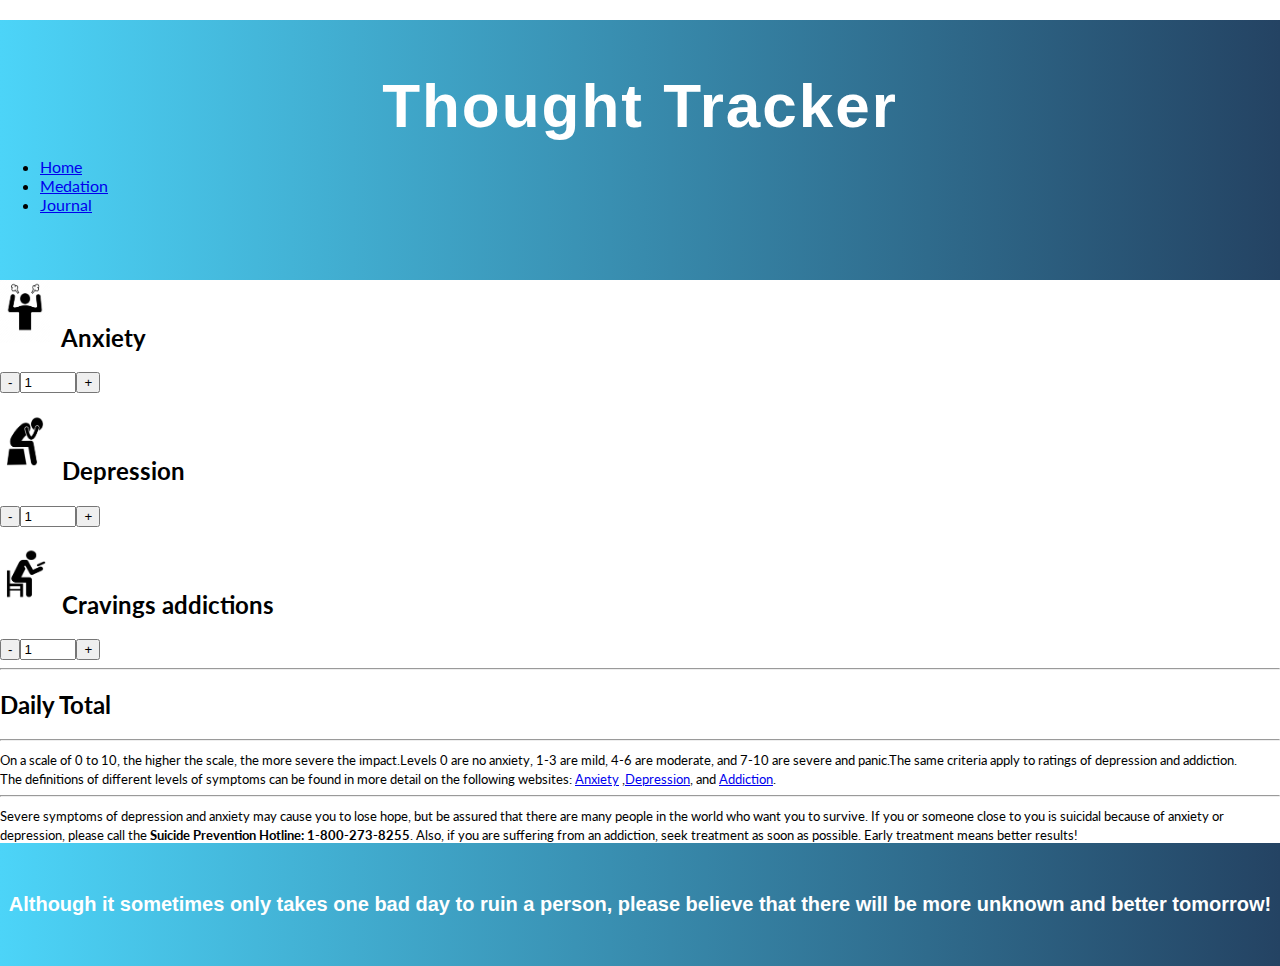
<file: Thought Tracker N/index.html>
<!doctype html>
<html class="no-js" lang="">
    <head>
      <meta charset="utf-8">
      <title>Wellcome</title>
      <meta name="description" content="">
      <meta name="viewport" content="width=device-width, initial-scale=1">
      
      <link rel="shortcut icon" href="img/icon.png">
        <!-- google font css-->
      <link rel="preconnect" href="https://fonts.gstatic.com">
      <link href="https://fonts.googleapis.com/css2?family=Lato&display=swap" rel="stylesheet">

        <!-- bootstraf css-->
      <link href="https://cdn.jsdelivr.net/npm/bootstrap@5.0.1/dist/css/bootstrap.min.css" rel="stylesheet" integrity="sha384-+0n0xVW2eSR5OomGNYDnhzAbDsOXxcvSN1TPprVMTNDbiYZCxYbOOl7+AMvyTG2x" crossorigin="anonymous">

      <script data-require="jquery@3.1.1" data-semver="3.1.1" src="https://ajax.googleapis.com/ajax/libs/jquery/3.1.1/jquery.min.js"></script>

      <!-- library and main css-->
      <link rel="stylesheet" href="style.css">
    </head>

<body>
<!--=========================your site content here =====================-->
<!--==========Header start==========-->
<section class="header">
  <div class="container">
    <h1>Thought Tracker</h1>
    <nav class="nav-menu float-right d-none d-lg-block">
      <ul>
        <li ><a href="homepage.html"> Home</a></li>
        <li ><a href="medation.html"> Medation</a></li>
        <li ><a href="Journal.html"> Journal</a></li>
      </ul>
    </nav>
  </div>
</section>
<!--==========Section start==========-->
<section class="main">
  <div class="container">
    <div class="row"><!-------Row no-1------->
      <div class="col-md-3"></div>
      <div class="col-md-4"><h2><img src="img/i1.png" width="50">&nbsp;&nbsp;Anxiety</h2></div>
      <div class="col-md-2">

      <div class="mbl-center">
        <div class="quantity buttons_added">
        <input type="button" value="-" class="minus"><input type="number" step="1" min="1" max="10" name="quantity" value="1" title="Qty" class="input-text qty text" size="4" pattern="" inputmode=""><input type="button" value="+" class="plus">
       </div>
      </div>
        
      </div>
      <div class="col-md-3"></div>
    </div>
    <div class="row"><!-------Row no-1------->
      <div class="col-md-3"></div>
      <div class="col-md-4"><h2><img src="img/i2.png" width="50">&nbsp;&nbsp;Depression</h2></div>
      <div class="col-md-2">
        <div class="mbl-center">
        <div class="quantity buttons_added">
  <input type="button" value="-" class="minus"><input type="number" step="1" min="1" max="10" name="quantity" value="1" title="Qty" class="input-text qty text" size="4" pattern="" inputmode=""><input type="button" value="+" class="plus">
</div></div>
      </div>
      <div class="col-md-3"></div>
    </div>
    <div class="row"><!-------Row no-1------->
      <div class="col-md-3"></div>
      <div class="col-md-4"><h2><img src="img/i3.png" width="50">&nbsp;&nbsp;Cravings addictions</h2></div>
      <div class="col-md-2">
        <div class="mbl-center">
        <div class="quantity buttons_added">
  <input type="button" value="-" class="minus"><input type="number" step="1" min="1" max="10" name="quantity" value="1" title="Qty" class="input-text qty text" size="4" pattern="" inputmode=""><input type="button" value="+" class="plus">
</div></div>
      </div>
      <div class="col-md-3"></div>
    </div>
  <div class="row"><!--------row-2-------->
    <div class="col-md-3"></div>
    <div class="col-md-6">
      <hr>
      <h2>Daily Total</h2>
    </div>
    <div class="col-md-3"></div>
    <div class="col-md-3"></div>
    <div class="col-md-6">
      <hr>
      <small>On a scale of 0 to 10, the higher the scale, the more severe the impact.Levels 0 are no anxiety, 1-3 are mild, 4-6 are moderate, and 7-10 are severe and panic.The same criteria apply to ratings of depression and addiction.</small>
    </div>
    <div class="col-md-3"></div>
    <div class="col-md-3"></div>
    <div class="col-md-6">
      <small>The definitions of different levels of symptoms can be found in more detail on the following websites: <a href="https://www.therecoveryvillage.com/mental-health/anxiety/related/levels-of-anxiety/">Anxiety</a> ,<a href="https://www.ncbi.nlm.nih.gov/books/NBK82926/">Depression</a>, and <a href="https://www.clearviewtreatment.com/blog/stages-drug-alcohol-addiction/">Addiction</a>.</small>
    </div>
    <div class="col-md-3"></div>
    <div class="col-md-3"></div>
    <div class="col-md-6">
      <hr>
      <small> Severe symptoms of depression and anxiety may cause you to lose hope, but be assured that there are many people in the world who want you to survive.
If you or someone close to you is suicidal because of anxiety or depression, please call the <b>Suicide Prevention Hotline: 1-800-273-8255</b>.
Also, if you are suffering from an addiction, seek treatment as soon as possible. Early treatment means better results!</small>
    </div>
    <div class="col-md-3"></div>
  </div>

  </div>
</section>
<section class="header">
    <h4><b>Although it sometimes only takes one bad day to ruin a person, please believe that there will be more unknown and better tomorrow!</b></h4>
</section>


        <!--=========================your site content End =====================-->
        <!--++++++++ your site Javascript hare ++++++++-->
        <script type="text/javascript">
         function wcqib_refresh_quantity_increments() {
    jQuery("div.quantity:not(.buttons_added), td.quantity:not(.buttons_added)").each(function(a, b) {
        var c = jQuery(b);
        c.addClass("buttons_added"), c.children().first().before('<input type="button" value="-" class="minus" />'), c.children().last().after('<input type="button" value="+" class="plus" />')
    })
}
String.prototype.getDecimals || (String.prototype.getDecimals = function() {
    var a = this,
        b = ("" + a).match(/(?:\.(\d+))?(?:[eE]([+-]?\d+))?$/);
    return b ? Math.max(0, (b[1] ? b[1].length : 0) - (b[2] ? +b[2] : 0)) : 0
}), jQuery(document).ready(function() {
    wcqib_refresh_quantity_increments()
}), jQuery(document).on("updated_wc_div", function() {
    wcqib_refresh_quantity_increments()
}), jQuery(document).on("click", ".plus, .minus", function() {
    var a = jQuery(this).closest(".quantity").find(".qty"),
        b = parseFloat(a.val()),
        c = parseFloat(a.attr("max")),
        d = parseFloat(a.attr("min")),
        e = a.attr("step");
    b && "" !== b && "NaN" !== b || (b = 0), "" !== c && "NaN" !== c || (c = ""), "" !== d && "NaN" !== d || (d = 0), "any" !== e && "" !== e && void 0 !== e && "NaN" !== parseFloat(e) || (e = 1), jQuery(this).is(".plus") ? c && b >= c ? a.val(c) : a.val((b + parseFloat(e)).toFixed(e.getDecimals())) : d && b <= d ? a.val(d) : b > 0 && a.val((b - parseFloat(e)).toFixed(e.getDecimals())), a.trigger("change")
});

        </script>
        <!--++++++++ your site Javascript hare ++++++++-->
  <!-- Bootstraf cdn JS-->
<script src="https://cdn.jsdelivr.net/npm/bootstrap@5.0.1/dist/js/bootstrap.bundle.min.js" integrity="sha384-gtEjrD/SeCtmISkJkNUaaKMoLD0//ElJ19smozuHV6z3Iehds+3Ulb9Bn9Plx0x4" crossorigin="anonymous"></script>
</body>
<footer>

</footer>
</html>
</file>
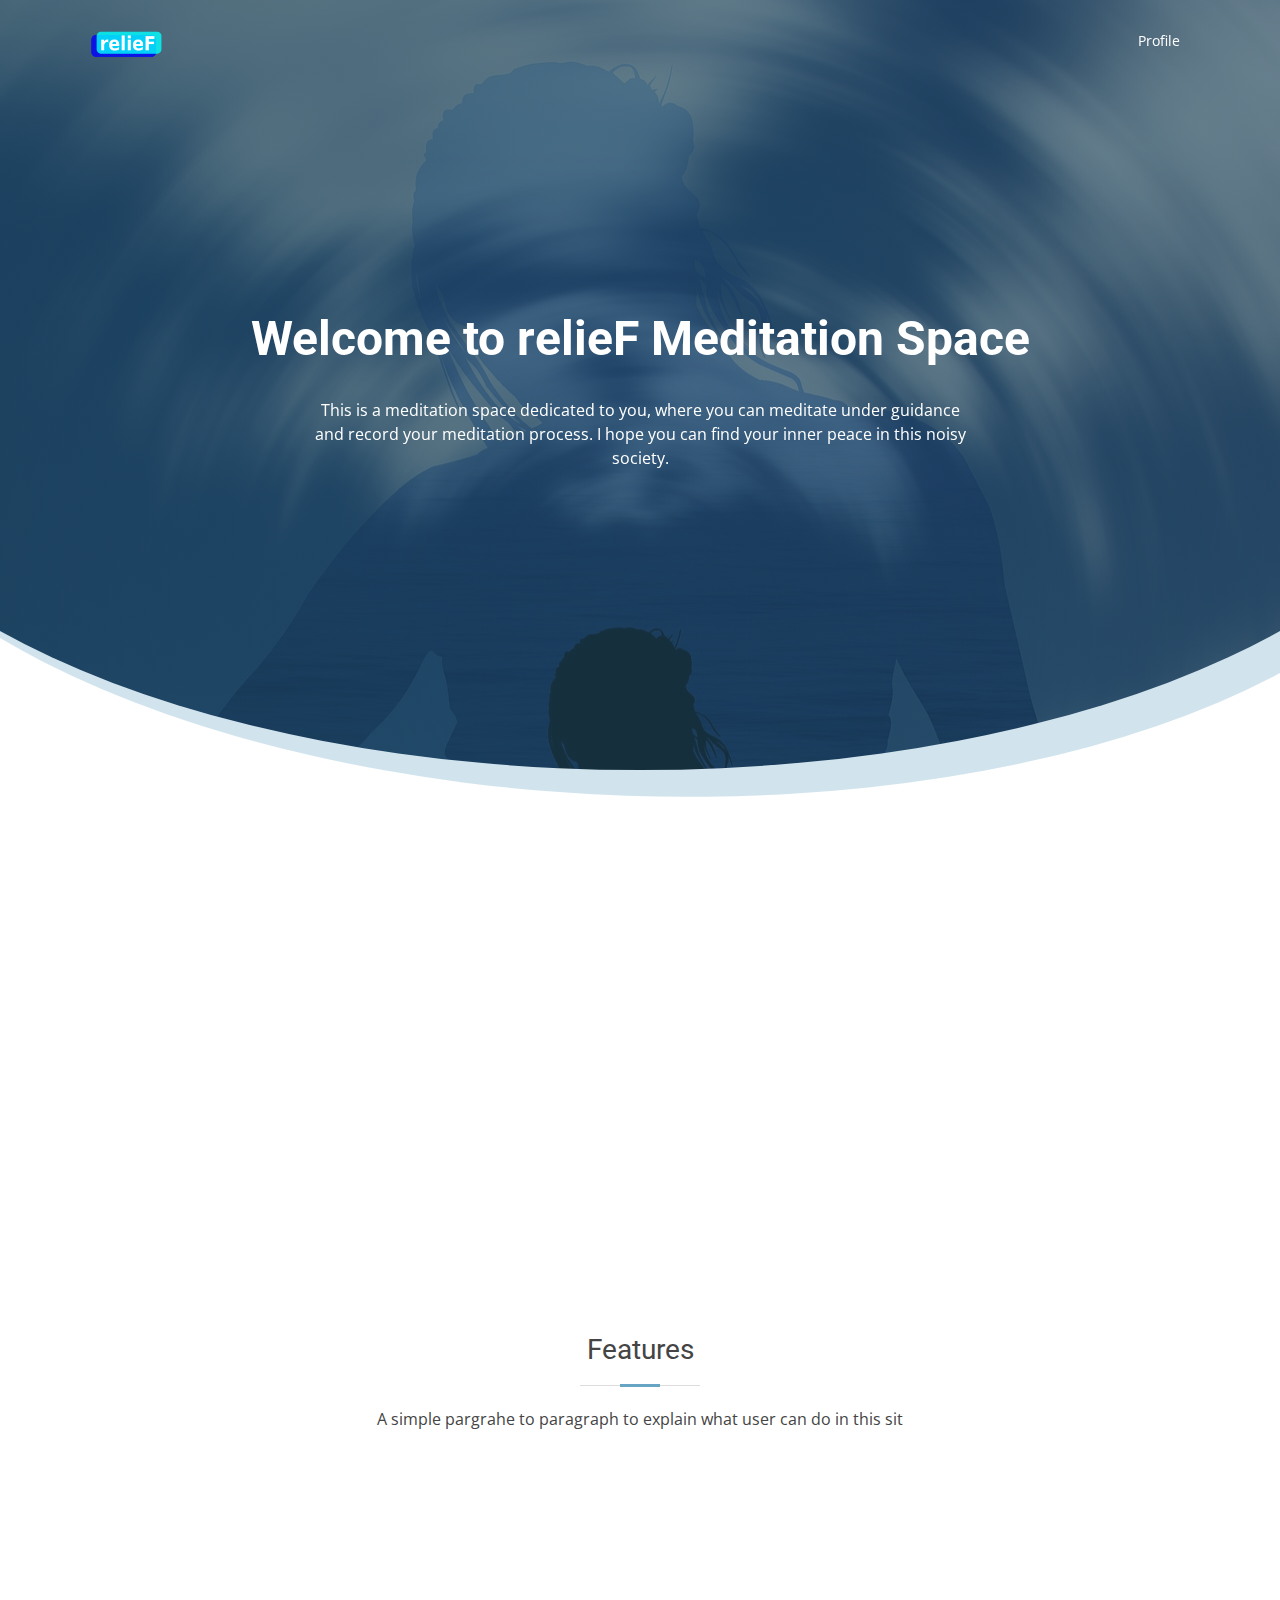
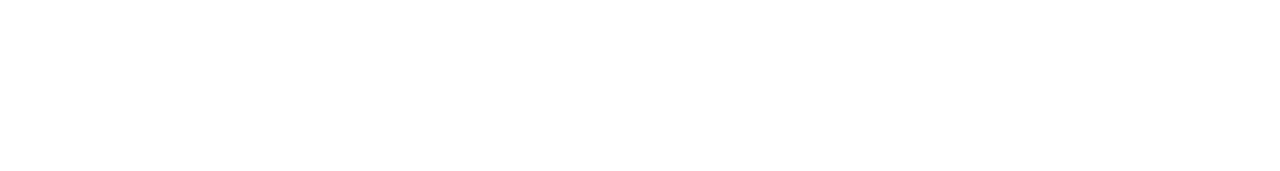
<file: homepage/homepage.html>
<!DOCTYPE html>
<html lang="en">

<head>
  <meta charset="utf-8">
  <meta content="width=device-width, initial-scale=1.0" name="viewport">

  <title>362 relieF</title>
  <meta content="" name="description">
  <meta content="" name="keywords">

  <!-- Google Fonts -->
  <link href="https://fonts.googleapis.com/css?family=Open+Sans:300,300i,400,400i,600,600i,700,700i|Roboto:300,300i,400,400i,500,500i,700,700i&display=swap" rel="stylesheet">

  <!-- Vendor CSS Files -->
  <link href="assets/vendor/bootstrap/css/bootstrap.min.css" rel="stylesheet">
  <link href="assets/vendor/animate.css/animate.min.css" rel="stylesheet">
  <link href="assets/vendor/icofont/icofont.min.css" rel="stylesheet">
  <link href="assets/vendor/boxicons/css/boxicons.min.css" rel="stylesheet">
  <link href="assets/vendor/venobox/venobox.css" rel="stylesheet">
  <link href="assets/vendor/owl.carousel/assets/owl.carousel.min.css" rel="stylesheet">
  <link href="assets/vendor/aos/aos.css" rel="stylesheet">
  <link href="assets/css/style.css" rel="stylesheet">

</head>

<body>

  <!-- ======= Header ======= -->
  <header id="header" class="fixed-top header-transparent">
    <div class="container">

      <div class="logo float-left">
        <h1 class="logo"><a href="homepage.html"><span><img src="assets/img/logo.png" class="img-solid" alt=""></span></a></h1>
        <!-- Uncomment below if you prefer to use an image logo -->
        <!-- <a href="index.html"><img src="assets/img/logo.png" alt="" class="img-fluid"></a>-->
      </div>

      <nav class="nav-menu float-right d-none d-lg-block">
        <ul>
          <li ><a href="profile.html"> Profile</a></li>
        </ul>
      </nav><!-- .nav-menu -->

    </div>
  </header><!-- End Header -->

  <!-- ======= Hero Section ======= -->
  <section id="hero" class="d-flex justify-cntent-center align-items-center">
    <div id="heroCarousel" class="container carousel carousel-fade" data-ride="carousel">

      <!-- Slide 1 -->
      <div class="carousel-item active">
        <div class="carousel-container">
          <h2 class="animate__animated animate__fadeInDown">Welcome to <span>relieF Meditation Space</span></h2>
          <p class="animate__animated animate__fadeInUp">This is a meditation space dedicated to you, where you can meditate under guidance and record your meditation process. I hope you can find your inner peace in this noisy society.</p>
        </div>
      </div>


  </section><!-- End Hero -->

  <main id="main">

    <!-- ======= Services Section ======= -->

    <!-- End Services Section -->
    <section class="portfolio">
      <div class="container">



        <div class="row portfolio-container" data-aos="fade-up" data-aos-easing="ease-in-out" data-aos-duration="300">

          <div class="col-lg-4 col-md-100 filter-emp">
            <div class="portfolio-item">
              <img src="assets/img/med.jpg" class="img-fluid" alt="">
              <div class="portfolio-info">
                <h3><a href="meditation.html">Meditation</a></h3>
              </div>
            </div>
          </div>

          <div class="col-lg-4 col-md-6 filter-emp">
            <div class="portfolio-item">
              <img src="assets/img/journal.jpg" class="img-fluid" alt="">
              <div class="portfolio-info">
                <h3><a href="Journal.html">Journal</a></h3>
              </div>
            </div>
          </div>

          <div class="col-lg-4 col-md-6 filter-emp">
            <div class="portfolio-item">
              <img src="assets/img/thoughts.jpg" class="img-fluid" alt="">
              <div class="portfolio-info">
                <h3><a href="Thought.html" >Thoughts</a></h3>
              </div>
            </div>
          </div>

        </div>
      </div>

    </section><!-- End Portfolio Details Section -->

  </main><!-- End #main -->


    <!-- ======= Features Section ======= -->
    <section class="features">
      <div class="container">

        <div class="section-title">
          <h2>Features</h2>
          <p>A simple pargrahe to paragraph to explain what user can do in this sit</p>
        </div>





      </div>
    </section><!-- End Features Section -->

  </main><!-- End #main -->

  <!-- ======= Footer ======= -->

  <footer id="footer" data-aos="fade-up" data-aos-easing="ease-in-out" data-aos-duration="500">
    <div class="footer-newsletter">
      <div class="container">
        <div class="row">
          <div class="col-lg-6">
            <h4></h4>
            <p></p>
          </div>
          <div class="col-lg-6">

          </div>
        </div>
      </div>
    </div>


  </footer>
<!-- End Footer -->

  <a href="#" class="back-to-top"><i class="icofont-simple-up"></i></a>

  <!-- Vendor JS Files -->
  <script src="assets/vendor/jquery/jquery.min.js"></script>
  <script src="assets/vendor/bootstrap/js/bootstrap.bundle.min.js"></script>
  <script src="assets/vendor/jquery.easing/jquery.easing.min.js"></script>
  <script src="assets/vendor/php-email-form/validate.js"></script>
  <script src="assets/vendor/venobox/venobox.min.js"></script>
  <script src="assets/vendor/waypoints/jquery.waypoints.min.js"></script>
  <script src="assets/vendor/counterup/counterup.min.js"></script>
  <script src="assets/vendor/owl.carousel/owl.carousel.min.js"></script>
  <script src="assets/vendor/isotope-layout/isotope.pkgd.min.js"></script>
  <script src="assets/vendor/aos/aos.js"></script>

  <!-- Template Main JS File -->
  <script src="assets/js/main.js"></script>

</body>

</html>
</file>
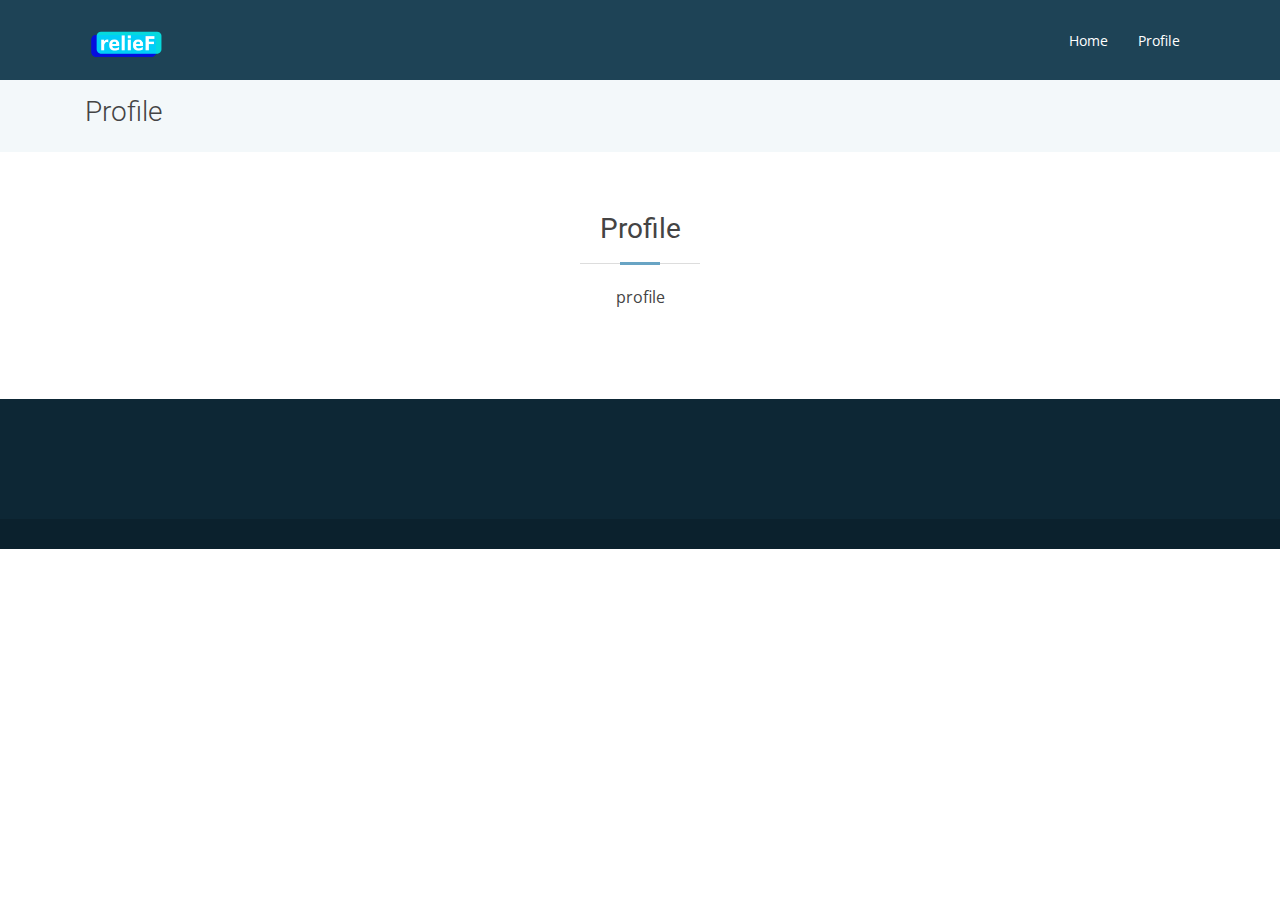
<file: homepage/profile.html>
<!DOCTYPE html>
<html lang="en">

<head>
  <meta charset="utf-8">
  <meta content="width=device-width, initial-scale=1.0" name="viewport">

  <title>Profile</title>
  <meta content="" name="description">
  <meta content="" name="keywords">

  <!-- Favicons -->
  <link href="assets/img/favicon.png" rel="icon">
  <link href="assets/img/apple-touch-icon.png" rel="apple-touch-icon">

  <!-- Google Fonts -->
  <link href="https://fonts.googleapis.com/css?family=Open+Sans:300,300i,400,400i,600,600i,700,700i|Roboto:300,300i,400,400i,500,500i,700,700i&display=swap" rel="stylesheet">

  <!-- Vendor CSS Files -->
  <link href="assets/vendor/bootstrap/css/bootstrap.min.css" rel="stylesheet">
  <link href="assets/vendor/animate.css/animate.min.css" rel="stylesheet">
  <link href="assets/vendor/icofont/icofont.min.css" rel="stylesheet">
  <link href="assets/vendor/boxicons/css/boxicons.min.css" rel="stylesheet">
  <link href="assets/vendor/venobox/venobox.css" rel="stylesheet">
  <link href="assets/vendor/owl.carousel/assets/owl.carousel.min.css" rel="stylesheet">
  <link href="assets/vendor/aos/aos.css" rel="stylesheet">

  <link href="assets/css/style.css" rel="stylesheet">

</head>

<body>

  <!-- ======= Header ======= -->
  <header id="header" class="fixed-top">
    <div class="container">

      <div class="logo float-left">
        <h1 class="logo"><a href="homepage.html"><span><img src="assets/img/logo.png" class="img-solid" alt=""></span></a></h1>
        <!-- Uncomment below if you prefer to use an image logo -->
        <!-- <a href="index.html"><img src="assets/img/logo.png" alt="" class="img-fluid"></a>-->
      </div>

      <nav class="nav-menu float-right d-none d-lg-block">
        <ul>
          <li ><a href="homepage.html"> Home</a></li>
          <li ><a href="profile.html"> Profile</a></li>
        </ul>
      </nav><!-- .nav-menu -->

    </div>
  </header><!-- End Header -->




  <main id="main">

    <section class="breadcrumbs">
      <div class="container">

        <div class="d-flex justify-content-between align-items-center">
          <h2>Profile</h2>
        </div>

      </div>
    </section>

    <section class="features">
      <div class="container">

        <div class="section-title">
          <h2>Profile</h2>
          <p>profile</p>
        </div>

      </div>
    </section>

  <footer id="footer" data-aos="fade-up" data-aos-easing="ease-in-out" data-aos-duration="500">
    <div class="footer-newsletter">
      <div class="container">
        <div class="row">
          <div class="col-lg-6">
            <h4></h4>
            <p></p>
          </div>
          <div class="col-lg-6">

          </div>
        </div>
      </div>
    </div>


  </footer>
<!-- End Footer -->

  <a href="#" class="back-to-top"><i class="icofont-simple-up"></i></a>

  <!-- Vendor JS Files -->
  <script src="assets/vendor/jquery/jquery.min.js"></script>
  <script src="assets/vendor/bootstrap/js/bootstrap.bundle.min.js"></script>
  <script src="assets/vendor/jquery.easing/jquery.easing.min.js"></script>
  <script src="assets/vendor/php-email-form/validate.js"></script>
  <script src="assets/vendor/venobox/venobox.min.js"></script>
  <script src="assets/vendor/waypoints/jquery.waypoints.min.js"></script>
  <script src="assets/vendor/counterup/counterup.min.js"></script>
  <script src="assets/vendor/owl.carousel/owl.carousel.min.js"></script>
  <script src="assets/vendor/isotope-layout/isotope.pkgd.min.js"></script>
  <script src="assets/vendor/aos/aos.js"></script>

  <!-- Template Main JS File -->
  <script src="assets/js/main.js"></script>

</body>

</html>
</file>
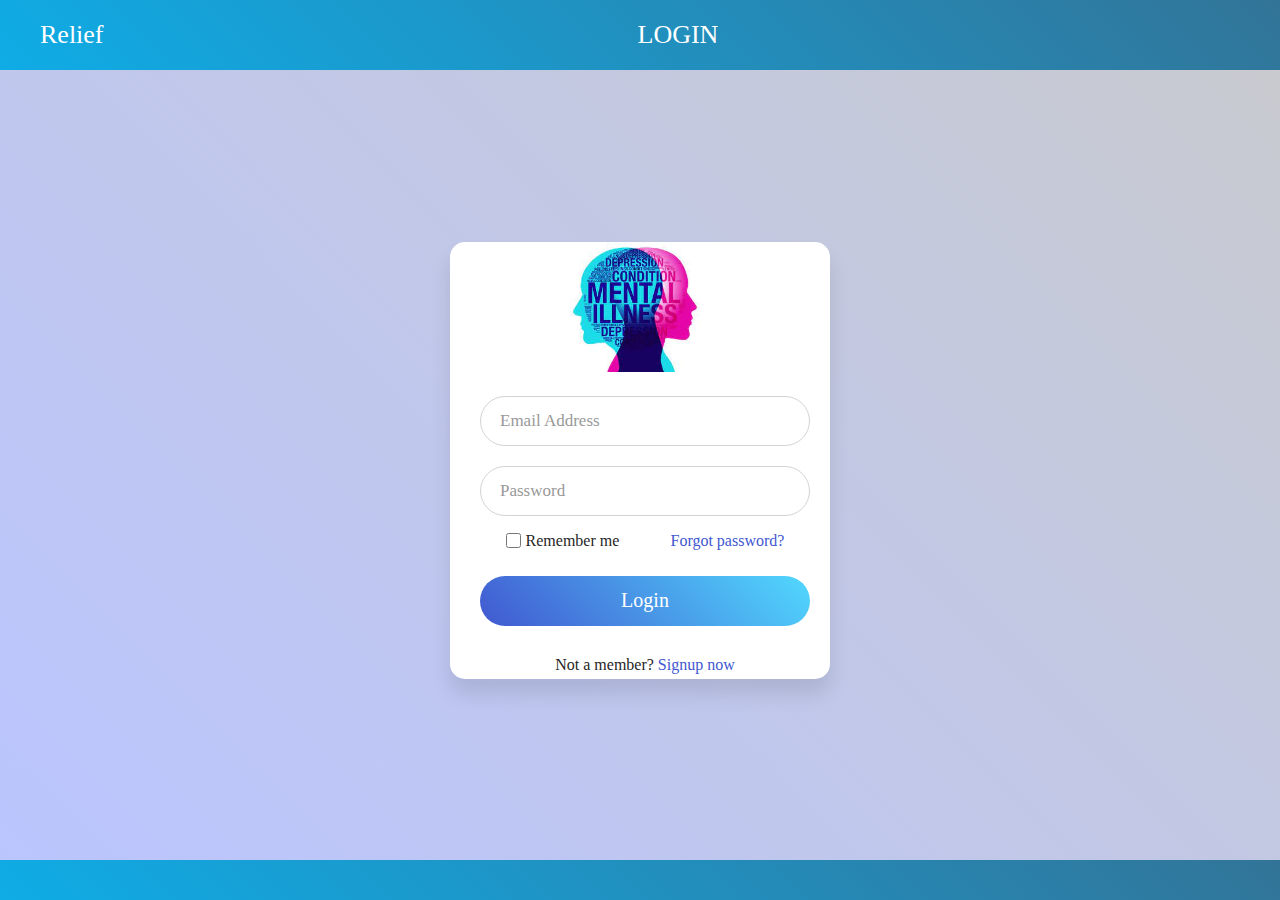
<file: Login Page/login.html>
<!DOCTYPE html>
<html lang="en" dir="ltr">
  <head>
    <meta charset="utf-8">
    <title>Login Form Design | CodeLab</title>
    <link rel="stylesheet" href="login css.css">
  </head>
  <body>
    <div class="wrapper">
      <div class="title"> 
	  <img src="MH.jpg" style="width: 130px">
	  </div>
      <form action="#">
        <div class="field">
          <input type="text" required>
          <label>Email Address</label>
        </div>
        <div class="field">
          <input type="password" required>
          <label>Password</label>
        </div>
        <div class="content">
          <div class="checkbox">
            <input type="checkbox" id="remember-me">
            <label for="remember-me">Remember me</label>
          </div>
          <div class="pass-link"><a href="#">Forgot password?</a></div>
        </div>
        <div class="field">
          <input type="submit" value="Login">
        </div>
        <div class="signup-link">Not a member? <a href="#">Signup now</a></div>
      </form>
    </div>
<div class="fixed-header">
        <div class="container">
            
               <span id="relief">Relief</span> <span class="a">LOGIN</span>
            	
        </div>
    </div>
     
    <div class="fixed-footer">
        <div class="container"></div>        
    </div>
  </body>
</html>
</file>
<file: Thought Tracker N/style.css>
/*===== default css  =====*/
html{
  scroll-behavior: smooth;
}
body{
	padding: 0;
	margin: 0;
    font-family: 'Lato', sans-serif;
}


/*=====header css =====*/
.header{
	width: 100%;
	height: auto;
	float: left;
	background: rgb(76,212,248);
    background: linear-gradient(90deg, rgba(76,212,248,1) 0%, rgba(36,67,99,1) 100%);
	padding: 50px 0px 50px 0px;
}
@import url('https://fonts.googleapis.com/css2?family=Josefin+Sans:wght@500&display=swap');
.header h1{
	font-family: 'Josefin Sans', sans-serif;
	font-size: 62px;
	text-align: center;
	font-weight: bold;
	margin: 0px;
	color: #fff;
	letter-spacing: 2px;
}

.header h4{
	font-family: 'Josefin Sans', sans-serif;
	font-size: 20px;
	text-align: center;
	font-weight: bold;
	margin: 0px;
	color: #fff;
	letter-spacing: 0px;
/*===== css =====*/
.main{
	width: 100%;
	height: auto;
	float: left;
	background: #fff;
	padding: 50px 0px 50px 0px;
}

.main h2{
	font-weight: bold;
	margin-bottom: 0px;
}


/* -- quantity box -- */

.quantity {
 display: inline-block; }

.quantity .input-text.qty {
 width: 35px;
 height: 39px;
 padding: 0 5px;
 text-align: center;
 background-color: transparent;
 border: 1px solid #efefef;
}

.quantity.buttons_added {
 text-align: left;
 position: relative;
 white-space: nowrap;
 vertical-align: top;
 margin-top: 10px; }

.quantity.buttons_added input {
 display: inline-block;
 margin: 0;
 vertical-align: top;
 box-shadow: none;
}

.quantity.buttons_added .minus,
.quantity.buttons_added .plus {
 padding: 7px 10px 8px;
 height: 41px;
 background-color: #ffffff;
 border: 1px solid #efefef;
 cursor:pointer;}

.quantity.buttons_added .minus {
 border-right: 0; }

.quantity.buttons_added .plus {
 border-left: 0; }

.quantity.buttons_added .minus:hover,
.quantity.buttons_added .plus:hover {
 background: #eeeeee; }

.quantity input::-webkit-outer-spin-button,
.quantity input::-webkit-inner-spin-button {
 -webkit-appearance: none;
 -moz-appearance: none;
 margin: 0; }
 
 .quantity.buttons_added .minus:focus,
.quantity.buttons_added .plus:focus {
 outline: none; }



.mbl-center{
	text-align: right;
}

/* nav menu*/
.nav-menu, .nav-menu * {
  margin: 0;
  padding: 0;
  list-style: none;
}

.nav-menu > ul > li {
  position: relative;
  white-space: nowrap;
  float: left;
}

.nav-menu a {
  display: block;
  position: relative;
  color: #fff;
  padding: 10px 15px;
  transition: 0.3s;
  font-size: 14px;
  font-family: "Open Sans", sans-serif;
}

.nav-menu a:hover, .nav-menu .active > a, .nav-menu li:hover > a {
  color: #a2cce3;
  text-decoration: none;
}

.nav-menu .drop-down ul {
  display: block;
  position: absolute;
  left: 0;
  top: calc(100% - 30px);
  z-index: 99;
  opacity: 0;
  visibility: hidden;
  padding: 10px 0;
  background: #fff;
  box-shadow: 0px 0px 30px rgba(127, 137, 161, 0.25);
  transition: ease all 0.3s;
}

.nav-menu .drop-down:hover > ul {
  opacity: 1;
  top: 100%;
  visibility: visible;
}

.nav-menu .drop-down li {
  min-width: 180px;
  position: relative;
}

.nav-menu .drop-down ul a {
  padding: 10px 20px;
  font-size: 14px;
  font-weight: 500;
  text-transform: none;
  color: #1c3745;
}

.nav-menu .drop-down ul a:hover, .nav-menu .drop-down ul .active > a, .nav-menu .drop-down ul li:hover > a {
  color: #68A4C4;
}

.nav-menu .drop-down > a:after {
  content: "\ea99";
  font-family: IcoFont;
  padding-left: 5px;
}

.nav-menu .drop-down .drop-down ul {
  top: 0;
  left: calc(100% - 30px);
}

.nav-menu .drop-down .drop-down:hover > ul {
  opacity: 1;
  top: 0;
  left: 100%;
}

.nav-menu .drop-down .drop-down > a {
  padding-right: 35px;
}

.nav-menu .drop-down .drop-down > a:after {
  content: "\eaa0";
  font-family: IcoFont;
  position: absolute;
  right: 15px;
}

.float-right {
  float: right !important;
}
.d-none {
  display: none !important;
}
.d-lg-block {
  display: block !important;
}

/*===== Mobile, tab and medium & small device =====*/
@media screen and (max-width: 768px)
{
	/*===== start Mobile css =====*/
 .main h2{
	text-align: center;
}

.mbl-center{
	text-align: center;
}
.quantity.buttons_added {
 margin-top: 0px;
 margin-bottom: 20px; }


}
</file>
<file: homepage/assets/vendor/venobox/venobox.css>
/* ------ venobox.css --------*/
.vbox-overlay *, .vbox-overlay *:before, .vbox-overlay *:after{
    -webkit-backface-visibility: hidden;
    -webkit-box-sizing:border-box;
    -moz-box-sizing:border-box;
    box-sizing:border-box;
}
.vbox-overlay * { 
    -webkit-backface-visibility: visible;
    backface-visibility: visible;
}
.vbox-overlay{
    display: -webkit-flex;
    display: flex;
    -webkit-flex-direction: column;
    flex-direction: column;
    -webkit-justify-content: center;
    justify-content: center;
    -webkit-align-items: center;
    align-items: center;
    position: fixed;
    left: 0;
    top: 0;
    bottom: 0;
    right: 0;
    z-index: 999999;
}

/* ----- navigation ----- */
.vbox-title{
    width: 100%;
    height: 40px;
    float: left;
    text-align: center;
    line-height: 28px;
    font-size: 12px;
    padding: 6px 50px;
    overflow: hidden;
    position: fixed;
    display: none;
    left: 0;
    z-index: 89;
}
.vbox-close{
    cursor: pointer;
    position: fixed;
    top: -1px;
    right: 0;
    width: 50px;
    height: 40px;
    padding: 6px;
    display: block;
    background-position:10px center;
    overflow: hidden;
    font-size: 24px;
    line-height: 1;
    text-align: center;
    z-index: 99;
}
.vbox-left{
    cursor: pointer;
    position: fixed;
    left: 0;
    height: 40px;
    overflow: hidden;
    line-height: 28px;
    font-size: 12px;
    z-index: 99;
    display: flex;
    align-items:center;
}
.vbox-num{
    display: inline-block;
    margin: 6px 0 6px 15px;
}
/* ----- Social share ----- */
.vbox-share{
    line-height: 28px;
    font-size: 12px;
    overflow: hidden;
    position: fixed;
    left: 0;
    z-index: 98;
    display: flex;
    align-items:center;
    justify-content: center;
    width: 100%;
    text-align: center;
}
.vbox-share svg{
    max-height: 28px;
    width: 28px;
    z-index: 10;
    margin-left: 12px;
    margin-top: 6px;
    margin-bottom: 6px;
    vertical-align: middle;
}


/* ----- navigation ARROWS ----- */
.vbox-next, .vbox-prev{
    position: fixed;
    top: 50%;
    margin-top: -15px;
    overflow: hidden;
    cursor: pointer;
    display: block;
    width: 45px;
    height: 45px;
    z-index: 99;
}
.vbox-next span, .vbox-prev span{
    position: relative;
    width: 20px;
    height: 20px;
    border: 2px solid transparent;
    border-top-color: #B6B6B6;
    border-right-color: #B6B6B6;
    text-indent: -100px;
    position: absolute;
    top: 8px;
    display: block;
}
.vbox-prev{
    left: 15px;
}
.vbox-next{
    right: 15px;
}
.vbox-prev span{
    left: 10px;
    -ms-transform: rotate(-135deg);
    -webkit-transform: rotate(-135deg);
    transform: rotate(-135deg);
}
.vbox-next span{
    -ms-transform: rotate(45deg);
    -webkit-transform: rotate(45deg);
    transform: rotate(45deg);
    right: 10px;
}
/* ------- inline window ------ */
.vbox-inline{
    width: 420px;
    height: 315px;
    height: 70vh;
    padding: 10px;
    background: #fff;
    margin: 0 auto;
    overflow: auto;
    text-align: left;
}
/* ------- Video & iFrames window ------ */
.venoframe{
    max-width: 100%;
    width: 100%;
    border: none;
    width: 100%;
    height: 260px;
    height: 70vh;
}
.venoframe.vbvid{
    height: 260px;
}
@media (min-width: 768px) {
    .venoframe, .vbox-inline{
        width: 90%;
        height: 360px;
        height: 70vh;
    }
    .venoframe.vbvid{
        width: 640px;
        height: 360px;
    }
}
@media (min-width: 992px) {
    .venoframe, .vbox-inline{
        max-width: 1200px;
        width: 80%;
        height: 540px;
        height: 70vh;
    }
    .venoframe.vbvid{
        width: 960px;
        height: 540px;
    }
}
/* 
Please do NOT edit this part! 
or at least read this note: http://i.imgur.com/7C0ws9e.gif
*/
.vbox-open{
    overflow: hidden;
}
.vbox-container{
    position: absolute;
    left: 0;
    right: 0;
    top: 0;
    bottom: 0;
    overflow-x: hidden;
    overflow-y: scroll;
    overflow-scrolling: touch;
    -webkit-overflow-scrolling: touch;
    z-index: 20;
    max-height: 100%;

}

.vbox-content{
    text-align: center;
    float: left;
    width: 100%;
    position: relative;
    overflow: hidden;
    padding: 20px 4%;
}
.vbox-container img{
    max-width: 100%;
    height: auto;
}
.vbox-figlio{
    box-shadow: 0 0 12px rgba(0,0,0,0.19), 0 6px 6px rgba(0,0,0,0.23);
    max-width: 100%;
    text-align: initial;
}
img.vbox-figlio{
    -webkit-user-select: none;
-khtml-user-select: none;
-moz-user-select: none;
-o-user-select: none;
user-select: none;
}
.vbox-content.swipe-left{
    margin-left: -200px !important;
}
.vbox-content.swipe-right{
    margin-left: 200px !important;
}
.vbox-animated{
    webkit-transition: margin 300ms ease-out;
    transition: margin 300ms ease-out;
}

/* ---------- preloader ----------
 * SPINKIT 
 * http://tobiasahlin.com/spinkit/
-------------------------------- */
.sk-double-bounce,.sk-rotating-plane{width:40px;height:40px;margin:40px auto}.sk-rotating-plane{background-color:#333;-webkit-animation:sk-rotatePlane 1.2s infinite ease-in-out;animation:sk-rotatePlane 1.2s infinite ease-in-out}@-webkit-keyframes sk-rotatePlane{0%{-webkit-transform:perspective(120px) rotateX(0) rotateY(0);transform:perspective(120px) rotateX(0) rotateY(0)}50%{-webkit-transform:perspective(120px) rotateX(-180.1deg) rotateY(0);transform:perspective(120px) rotateX(-180.1deg) rotateY(0)}100%{-webkit-transform:perspective(120px) rotateX(-180deg) rotateY(-179.9deg);transform:perspective(120px) rotateX(-180deg) rotateY(-179.9deg)}}@keyframes sk-rotatePlane{0%{-webkit-transform:perspective(120px) rotateX(0) rotateY(0);transform:perspective(120px) rotateX(0) rotateY(0)}50%{-webkit-transform:perspective(120px) rotateX(-180.1deg) rotateY(0);transform:perspective(120px) rotateX(-180.1deg) rotateY(0)}100%{-webkit-transform:perspective(120px) rotateX(-180deg) rotateY(-179.9deg);transform:perspective(120px) rotateX(-180deg) rotateY(-179.9deg)}}.sk-double-bounce{position:relative}.sk-double-bounce .sk-child{width:100%;height:100%;border-radius:50%;background-color:#333;opacity:.6;position:absolute;top:0;left:0;-webkit-animation:sk-doubleBounce 2s infinite ease-in-out;animation:sk-doubleBounce 2s infinite ease-in-out}.sk-chasing-dots .sk-child,.sk-spinner-pulse,.sk-three-bounce .sk-child{background-color:#333;border-radius:100%}.sk-double-bounce .sk-double-bounce2{-webkit-animation-delay:-1s;animation-delay:-1s}@-webkit-keyframes sk-doubleBounce{0%,100%{-webkit-transform:scale(0);transform:scale(0)}50%{-webkit-transform:scale(1);transform:scale(1)}}@keyframes sk-doubleBounce{0%,100%{-webkit-transform:scale(0);transform:scale(0)}50%{-webkit-transform:scale(1);transform:scale(1)}}.sk-wave{margin:40px auto;width:50px;height:40px;text-align:center;font-size:10px}.sk-wave .sk-rect{background-color:#333;height:100%;width:6px;display:inline-block;-webkit-animation:sk-waveStretchDelay 1.2s infinite ease-in-out;animation:sk-waveStretchDelay 1.2s infinite ease-in-out}.sk-wave .sk-rect1{-webkit-animation-delay:-1.2s;animation-delay:-1.2s}.sk-wave .sk-rect2{-webkit-animation-delay:-1.1s;animation-delay:-1.1s}.sk-wave .sk-rect3{-webkit-animation-delay:-1s;animation-delay:-1s}.sk-wave .sk-rect4{-webkit-animation-delay:-.9s;animation-delay:-.9s}.sk-wave .sk-rect5{-webkit-animation-delay:-.8s;animation-delay:-.8s}@-webkit-keyframes sk-waveStretchDelay{0%,100%,40%{-webkit-transform:scaleY(.4);transform:scaleY(.4)}20%{-webkit-transform:scaleY(1);transform:scaleY(1)}}@keyframes sk-waveStretchDelay{0%,100%,40%{-webkit-transform:scaleY(.4);transform:scaleY(.4)}20%{-webkit-transform:scaleY(1);transform:scaleY(1)}}.sk-wandering-cubes{margin:40px auto;width:40px;height:40px;position:relative}.sk-wandering-cubes .sk-cube{background-color:#333;width:10px;height:10px;position:absolute;top:0;left:0;-webkit-animation:sk-wanderingCube 1.8s ease-in-out -1.8s infinite both;animation:sk-wanderingCube 1.8s ease-in-out -1.8s infinite both}.sk-chasing-dots,.sk-spinner-pulse{width:40px;height:40px;margin:40px auto}.sk-wandering-cubes .sk-cube2{-webkit-animation-delay:-.9s;animation-delay:-.9s}@-webkit-keyframes sk-wanderingCube{0%{-webkit-transform:rotate(0);transform:rotate(0)}25%{-webkit-transform:translateX(30px) rotate(-90deg) scale(.5);transform:translateX(30px) rotate(-90deg) scale(.5)}50%{-webkit-transform:translateX(30px) translateY(30px) rotate(-179deg);transform:translateX(30px) translateY(30px) rotate(-179deg)}50.1%{-webkit-transform:translateX(30px) translateY(30px) rotate(-180deg);transform:translateX(30px) translateY(30px) rotate(-180deg)}75%{-webkit-transform:translateX(0) translateY(30px) rotate(-270deg) scale(.5);transform:translateX(0) translateY(30px) rotate(-270deg) scale(.5)}100%{-webkit-transform:rotate(-360deg);transform:rotate(-360deg)}}@keyframes sk-wanderingCube{0%{-webkit-transform:rotate(0);transform:rotate(0)}25%{-webkit-transform:translateX(30px) rotate(-90deg) scale(.5);transform:translateX(30px) rotate(-90deg) scale(.5)}50%{-webkit-transform:translateX(30px) translateY(30px) rotate(-179deg);transform:translateX(30px) translateY(30px) rotate(-179deg)}50.1%{-webkit-transform:translateX(30px) translateY(30px) rotate(-180deg);transform:translateX(30px) translateY(30px) rotate(-180deg)}75%{-webkit-transform:translateX(0) translateY(30px) rotate(-270deg) scale(.5);transform:translateX(0) translateY(30px) rotate(-270deg) scale(.5)}100%{-webkit-transform:rotate(-360deg);transform:rotate(-360deg)}}.sk-spinner-pulse{-webkit-animation:sk-pulseScaleOut 1s infinite ease-in-out;animation:sk-pulseScaleOut 1s infinite ease-in-out}@-webkit-keyframes sk-pulseScaleOut{0%{-webkit-transform:scale(0);transform:scale(0)}100%{-webkit-transform:scale(1);transform:scale(1);opacity:0}}@keyframes sk-pulseScaleOut{0%{-webkit-transform:scale(0);transform:scale(0)}100%{-webkit-transform:scale(1);transform:scale(1);opacity:0}}.sk-chasing-dots{position:relative;text-align:center;-webkit-animation:sk-chasingDotsRotate 2s infinite linear;animation:sk-chasingDotsRotate 2s infinite linear}.sk-chasing-dots .sk-child{width:60%;height:60%;display:inline-block;position:absolute;top:0;-webkit-animation:sk-chasingDotsBounce 2s infinite ease-in-out;animation:sk-chasingDotsBounce 2s infinite ease-in-out}.sk-chasing-dots .sk-dot2{top:auto;bottom:0;-webkit-animation-delay:-1s;animation-delay:-1s}@-webkit-keyframes sk-chasingDotsRotate{100%{-webkit-transform:rotate(360deg);transform:rotate(360deg)}}@keyframes sk-chasingDotsRotate{100%{-webkit-transform:rotate(360deg);transform:rotate(360deg)}}@-webkit-keyframes sk-chasingDotsBounce{0%,100%{-webkit-transform:scale(0);transform:scale(0)}50%{-webkit-transform:scale(1);transform:scale(1)}}@keyframes sk-chasingDotsBounce{0%,100%{-webkit-transform:scale(0);transform:scale(0)}50%{-webkit-transform:scale(1);transform:scale(1)}}.sk-three-bounce{margin:40px auto;width:80px;text-align:center}.sk-three-bounce .sk-child{width:20px;height:20px;display:inline-block;-webkit-animation:sk-three-bounce 1.4s ease-in-out 0s infinite both;animation:sk-three-bounce 1.4s ease-in-out 0s infinite both}.sk-circle .sk-child:before,.sk-fading-circle .sk-circle:before{display:block;border-radius:100%;content:'';background-color:#333}.sk-three-bounce .sk-bounce1{-webkit-animation-delay:-.32s;animation-delay:-.32s}.sk-three-bounce .sk-bounce2{-webkit-animation-delay:-.16s;animation-delay:-.16s}@-webkit-keyframes sk-three-bounce{0%,100%,80%{-webkit-transform:scale(0);transform:scale(0)}40%{-webkit-transform:scale(1);transform:scale(1)}}@keyframes sk-three-bounce{0%,100%,80%{-webkit-transform:scale(0);transform:scale(0)}40%{-webkit-transform:scale(1);transform:scale(1)}}.sk-circle{margin:40px auto;width:40px;height:40px;position:relative}.sk-circle .sk-child{width:100%;height:100%;position:absolute;left:0;top:0}.sk-circle .sk-child:before{margin:0 auto;width:15%;height:15%;-webkit-animation:sk-circleBounceDelay 1.2s infinite ease-in-out both;animation:sk-circleBounceDelay 1.2s infinite ease-in-out both}.sk-circle .sk-circle2{-webkit-transform:rotate(30deg);-ms-transform:rotate(30deg);transform:rotate(30deg)}.sk-circle .sk-circle3{-webkit-transform:rotate(60deg);-ms-transform:rotate(60deg);transform:rotate(60deg)}.sk-circle .sk-circle4{-webkit-transform:rotate(90deg);-ms-transform:rotate(90deg);transform:rotate(90deg)}.sk-circle .sk-circle5{-webkit-transform:rotate(120deg);-ms-transform:rotate(120deg);transform:rotate(120deg)}.sk-circle .sk-circle6{-webkit-transform:rotate(150deg);-ms-transform:rotate(150deg);transform:rotate(150deg)}.sk-circle .sk-circle7{-webkit-transform:rotate(180deg);-ms-transform:rotate(180deg);transform:rotate(180deg)}.sk-circle .sk-circle8{-webkit-transform:rotate(210deg);-ms-transform:rotate(210deg);transform:rotate(210deg)}.sk-circle .sk-circle9{-webkit-transform:rotate(240deg);-ms-transform:rotate(240deg);transform:rotate(240deg)}.sk-circle .sk-circle10{-webkit-transform:rotate(270deg);-ms-transform:rotate(270deg);transform:rotate(270deg)}.sk-circle .sk-circle11{-webkit-transform:rotate(300deg);-ms-transform:rotate(300deg);transform:rotate(300deg)}.sk-circle .sk-circle12{-webkit-transform:rotate(330deg);-ms-transform:rotate(330deg);transform:rotate(330deg)}.sk-circle .sk-circle2:before{-webkit-animation-delay:-1.1s;animation-delay:-1.1s}.sk-circle .sk-circle3:before{-webkit-animation-delay:-1s;animation-delay:-1s}.sk-circle .sk-circle4:before{-webkit-animation-delay:-.9s;animation-delay:-.9s}.sk-circle .sk-circle5:before{-webkit-animation-delay:-.8s;animation-delay:-.8s}.sk-circle .sk-circle6:before{-webkit-animation-delay:-.7s;animation-delay:-.7s}.sk-circle .sk-circle7:before{-webkit-animation-delay:-.6s;animation-delay:-.6s}.sk-circle .sk-circle8:before{-webkit-animation-delay:-.5s;animation-delay:-.5s}.sk-circle .sk-circle9:before{-webkit-animation-delay:-.4s;animation-delay:-.4s}.sk-circle .sk-circle10:before{-webkit-animation-delay:-.3s;animation-delay:-.3s}.sk-circle .sk-circle11:before{-webkit-animation-delay:-.2s;animation-delay:-.2s}.sk-circle .sk-circle12:before{-webkit-animation-delay:-.1s;animation-delay:-.1s}@-webkit-keyframes sk-circleBounceDelay{0%,100%,80%{-webkit-transform:scale(0);transform:scale(0)}40%{-webkit-transform:scale(1);transform:scale(1)}}@keyframes sk-circleBounceDelay{0%,100%,80%{-webkit-transform:scale(0);transform:scale(0)}40%{-webkit-transform:scale(1);transform:scale(1)}}.sk-cube-grid{width:40px;height:40px;margin:40px auto}.sk-cube-grid .sk-cube{width:33.33%;height:33.33%;background-color:#333;float:left;-webkit-animation:sk-cubeGridScaleDelay 1.3s infinite ease-in-out;animation:sk-cubeGridScaleDelay 1.3s infinite ease-in-out}.sk-cube-grid .sk-cube1{-webkit-animation-delay:.2s;animation-delay:.2s}.sk-cube-grid .sk-cube2{-webkit-animation-delay:.3s;animation-delay:.3s}.sk-cube-grid .sk-cube3{-webkit-animation-delay:.4s;animation-delay:.4s}.sk-cube-grid .sk-cube4{-webkit-animation-delay:.1s;animation-delay:.1s}.sk-cube-grid .sk-cube5{-webkit-animation-delay:.2s;animation-delay:.2s}.sk-cube-grid .sk-cube6{-webkit-animation-delay:.3s;animation-delay:.3s}.sk-cube-grid .sk-cube7{-webkit-animation-delay:0ms;animation-delay:0ms}.sk-cube-grid .sk-cube8{-webkit-animation-delay:.1s;animation-delay:.1s}.sk-cube-grid .sk-cube9{-webkit-animation-delay:.2s;animation-delay:.2s}@-webkit-keyframes sk-cubeGridScaleDelay{0%,100%,70%{-webkit-transform:scale3D(1,1,1);transform:scale3D(1,1,1)}35%{-webkit-transform:scale3D(0,0,1);transform:scale3D(0,0,1)}}@keyframes sk-cubeGridScaleDelay{0%,100%,70%{-webkit-transform:scale3D(1,1,1);transform:scale3D(1,1,1)}35%{-webkit-transform:scale3D(0,0,1);transform:scale3D(0,0,1)}}.sk-fading-circle{margin:40px auto;width:40px;height:40px;position:relative}.sk-fading-circle .sk-circle{width:100%;height:100%;position:absolute;left:0;top:0}.sk-fading-circle .sk-circle:before{margin:0 auto;width:15%;height:15%;-webkit-animation:sk-circleFadeDelay 1.2s infinite ease-in-out both;animation:sk-circleFadeDelay 1.2s infinite ease-in-out both}.sk-fading-circle .sk-circle2{-webkit-transform:rotate(30deg);-ms-transform:rotate(30deg);transform:rotate(30deg)}.sk-fading-circle .sk-circle3{-webkit-transform:rotate(60deg);-ms-transform:rotate(60deg);transform:rotate(60deg)}.sk-fading-circle .sk-circle4{-webkit-transform:rotate(90deg);-ms-transform:rotate(90deg);transform:rotate(90deg)}.sk-fading-circle .sk-circle5{-webkit-transform:rotate(120deg);-ms-transform:rotate(120deg);transform:rotate(120deg)}.sk-fading-circle .sk-circle6{-webkit-transform:rotate(150deg);-ms-transform:rotate(150deg);transform:rotate(150deg)}.sk-fading-circle .sk-circle7{-webkit-transform:rotate(180deg);-ms-transform:rotate(180deg);transform:rotate(180deg)}.sk-fading-circle .sk-circle8{-webkit-transform:rotate(210deg);-ms-transform:rotate(210deg);transform:rotate(210deg)}.sk-fading-circle .sk-circle9{-webkit-transform:rotate(240deg);-ms-transform:rotate(240deg);transform:rotate(240deg)}.sk-fading-circle .sk-circle10{-webkit-transform:rotate(270deg);-ms-transform:rotate(270deg);transform:rotate(270deg)}.sk-fading-circle .sk-circle11{-webkit-transform:rotate(300deg);-ms-transform:rotate(300deg);transform:rotate(300deg)}.sk-fading-circle .sk-circle12{-webkit-transform:rotate(330deg);-ms-transform:rotate(330deg);transform:rotate(330deg)}.sk-fading-circle .sk-circle2:before{-webkit-animation-delay:-1.1s;animation-delay:-1.1s}.sk-fading-circle .sk-circle3:before{-webkit-animation-delay:-1s;animation-delay:-1s}.sk-fading-circle .sk-circle4:before{-webkit-animation-delay:-.9s;animation-delay:-.9s}.sk-fading-circle .sk-circle5:before{-webkit-animation-delay:-.8s;animation-delay:-.8s}.sk-fading-circle .sk-circle6:before{-webkit-animation-delay:-.7s;animation-delay:-.7s}.sk-fading-circle .sk-circle7:before{-webkit-animation-delay:-.6s;animation-delay:-.6s}.sk-fading-circle .sk-circle8:before{-webkit-animation-delay:-.5s;animation-delay:-.5s}.sk-fading-circle .sk-circle9:before{-webkit-animation-delay:-.4s;animation-delay:-.4s}.sk-fading-circle .sk-circle10:before{-webkit-animation-delay:-.3s;animation-delay:-.3s}.sk-fading-circle .sk-circle11:before{-webkit-animation-delay:-.2s;animation-delay:-.2s}.sk-fading-circle .sk-circle12:before{-webkit-animation-delay:-.1s;animation-delay:-.1s}@-webkit-keyframes sk-circleFadeDelay{0%,100%,39%{opacity:0}40%{opacity:1}}@keyframes sk-circleFadeDelay{0%,100%,39%{opacity:0}40%{opacity:1}}.sk-folding-cube{margin:40px auto;width:40px;height:40px;position:relative;-webkit-transform:rotateZ(45deg);transform:rotateZ(45deg)}.sk-folding-cube .sk-cube{float:left;width:50%;height:50%;position:relative;-webkit-transform:scale(1.1);-ms-transform:scale(1.1);transform:scale(1.1)}.sk-folding-cube .sk-cube:before{content:'';position:absolute;top:0;left:0;width:100%;height:100%;background-color:#333;-webkit-animation:sk-foldCubeAngle 2.4s infinite linear both;animation:sk-foldCubeAngle 2.4s infinite linear both;-webkit-transform-origin:100% 100%;-ms-transform-origin:100% 100%;transform-origin:100% 100%}.sk-folding-cube .sk-cube2{-webkit-transform:scale(1.1) rotateZ(90deg);transform:scale(1.1) rotateZ(90deg)}.sk-folding-cube .sk-cube3{-webkit-transform:scale(1.1) rotateZ(180deg);transform:scale(1.1) rotateZ(180deg)}.sk-folding-cube .sk-cube4{-webkit-transform:scale(1.1) rotateZ(270deg);transform:scale(1.1) rotateZ(270deg)}.sk-folding-cube .sk-cube2:before{-webkit-animation-delay:.3s;animation-delay:.3s}.sk-folding-cube .sk-cube3:before{-webkit-animation-delay:.6s;animation-delay:.6s}.sk-folding-cube .sk-cube4:before{-webkit-animation-delay:.9s;animation-delay:.9s}@-webkit-keyframes sk-foldCubeAngle{0%,10%{-webkit-transform:perspective(140px) rotateX(-180deg);transform:perspective(140px) rotateX(-180deg);opacity:0}25%,75%{-webkit-transform:perspective(140px) rotateX(0);transform:perspective(140px) rotateX(0);opacity:1}100%,90%{-webkit-transform:perspective(140px) rotateY(180deg);transform:perspective(140px) rotateY(180deg);opacity:0}}@keyframes sk-foldCubeAngle{0%,10%{-webkit-transform:perspective(140px) rotateX(-180deg);transform:perspective(140px) rotateX(-180deg);opacity:0}25%,75%{-webkit-transform:perspective(140px) rotateX(0);transform:perspective(140px) rotateX(0);opacity:1}100%,90%{-webkit-transform:perspective(140px) rotateY(180deg);transform:perspective(140px) rotateY(180deg);opacity:0}}
</file>
<file: Login Page/login css.css>
@import url('https://fonts.googleapis.com/css?family=Poppins:400,500,600,700&display=swap');
*{
  margin: 0;
  padding: 0;
  box-sizing: border-box;
  font-family: auto;
 
}
html,body{
  display: grid;
  height: 100%;
  width: 100%;
  place-items: center;
  background: #f2f2f2;
   background: linear-gradient(-135deg, #c8cacde3, #bac5ff); 
}
::selection{
  background: #4158d0;jpg
  color: #fff;
}

    
    body{        
        padding-top: 60px;
        padding-bottom: 40px;
    }
    .fixed-header, .fixed-footer{
        width: 100%;
        position: fixed;        
        background: linear-gradient(-135deg, #327498, #0face6);
        padding: 20px 10px;
        color: #fff;
    }
    .fixed-header{
        top: 0;
    }
    .fixed-footer{
        bottom: 0;
    }
    
    
   /* nav a{
        color: #fff;
        text-decoration: none;
        padding: 3px 200px;
		
        display: inline-block;
		text-align: center;
    }*/
	span.a {
  display: inline; /* the default for span */
  width: 100px;
  font-size: 26px;
    height: 100px;
    padding: 0px 500px;
}
 #relief{
	display: inline; /* the default for span */
  width: 100px;
  font-size: 26px;
    height: 100px;
    padding: 30px;
}
	
	
.wrapper{
  width: 380px;
  background: #fff;
  border-radius: 15px;
  box-shadow: 0px 15px 20px rgba(0,0,0,0.1);
}
.wrapper .title{
  /*font-size: 35px;
  font-weight: 600;
  text-align: center;
  line-height: 100px;
  color: #fff;
  user-select: none;*/
  padding: 0px 120px;
  border-radius: 15px 15px 0 0;
  /*background: linear-gradient(-135deg, #c850c0, #4158d0);*/
  
 
 
}
.wrapper form{
 padding: 0px 20px 5px 30px;
   /* background-image: url(MH.jpg);
    background-repeat: no-repeat;
    background-position: top;*/
}
.wrapper form .field{
  height: 50px;
  width: 100%;
  margin-top: 20px;
  position: relative;
}
.wrapper form .field input{
  height: 100%;
  width: 100%;
  outline: none;
  font-size: 17px;
  padding-left: 20px;
  border: 1px solid lightgrey;
  border-radius: 25px;
  transition: all 0.3s ease;
}
.wrapper form .field input:focus,
form .field input:valid{
  border-color: #4158d0;
}
.wrapper form .field label{
  position: absolute;
  top: 50%;
  left: 20px;
  color: #999999;
  font-weight: 400;
  font-size: 17px;
  pointer-events: none;
  transform: translateY(-50%);
  transition: all 0.3s ease;
}
form .field input:focus ~ label,
form .field input:valid ~ label{
  top: 0%;
  font-size: 16px;
  color: #4158d0;
  background: #fff;
  transform: translateY(-50%);
}
form .content{
  display: flex;
  width: 100%;
  height: 50px;
  font-size: 16px;
  align-items: center;
  justify-content: space-around;
}
form .content .checkbox{
  display: flex;
  align-items: center;
  justify-content: center;
}
form .content input{
  width: 15px;
  height: 15px;
  background: red;
}
form .content label{
  color: #262626;
  user-select: none;
  padding-left: 5px;
}
form .content .pass-link{
  color: "";
}
form .field input[type="submit"]{
  color: #fff;
  border: none;
  padding-left: 0;
  margin-top: -10px;
  font-size: 20px;
  font-weight: 500;
  cursor: pointer;
  background: linear-gradient(-135deg, #51d8fe, #4158d0);
  transition: all 0.3s ease;
}
form .field input[type="submit"]:active{
  transform: scale(0.95);
}
form .signup-link{
  color: #262626;
  margin-top: 20px;
  text-align: center;
}
form .pass-link a,
form .signup-link a{
  color: #4158d0;
  text-decoration: none;
}
form .pass-link a:hover,
form .signup-link a:hover{
  text-decoration: underline;
}
</file>
<file: homepage/assets/css/style.css>
/**
* Template Name: Moderna - v2.2.1
* Template URL: https://bootstrapmade.com/free-bootstrap-template-corporate-moderna/
* Author: BootstrapMade.com
* License: https://bootstrapmade.com/license/
*/

/*--------------------------------------------------------------
# General
--------------------------------------------------------------*/
body {
  font-family: "Open Sans", sans-serif;
  color: #444;
}

a {
  color: #4fa6d5;
}

a:hover {
  color: #45beff;
  text-decoration: none;
}

h1, h2, h3, h4, h5, h6, .font-primary {
  font-family: "Roboto", sans-serif;
}

/*--------------------------------------------------------------
# Back to top button
--------------------------------------------------------------*/
.back-to-top {
  position: fixed;
  display: none;
  width: 40px;
  height: 40px;
  border-radius: 3px;
  right: 15px;
  bottom: 15px;
  background: #68A4C4;
  color: #fff;
  transition: display 0.5s ease-in-out;
  z-index: 99999;
}

.back-to-top i {
  font-size: 24px;
  position: absolute;
  top: 8px;
  left: 8px;
}

.back-to-top:hover {
  color: #fff;
  background: #85b6cf;
  transition: background 0.2s ease-in-out;
}

/*--------------------------------------------------------------
# Header
--------------------------------------------------------------*/
#header {
  height: 80px;
  transition: all 0.5s;
  z-index: 997;
  transition: all 0.5s;
  padding: 20px 0;
  background: #1e4356;
}

#header.header-transparent {
  background: none;
}

#header.header-scrolled {
  background: rgba(30, 67, 86, 0.8);
  height: 60px;
  padding: 10px 0;
}

#header .logo h1 {
  font-size: 28px;
  margin: 0;
  padding: 4px 0;
  line-height: 1;
  font-weight: 400;
  letter-spacing: 3px;
  text-transform: uppercase;
}

#header .logo h1 a, #header .logo h1 a:hover {
  color: #fff;
  text-decoration: none;
}

#header .logo img {
  padding: 0;
  margin: 0;
  max-height: 40px;
}

#main {
  margin-top: 80px;
}

/*--------------------------------------------------------------
# Navigation Menu
--------------------------------------------------------------*/
/* Desktop Navigation */
.nav-menu, .nav-menu * {
  margin: 0;
  padding: 0;
  list-style: none;
}

.nav-menu > ul > li {
  position: relative;
  white-space: nowrap;
  float: left;
}

.nav-menu a {
  display: block;
  position: relative;
  color: #fff;
  padding: 10px 15px;
  transition: 0.3s;
  font-size: 14px;
  font-family: "Open Sans", sans-serif;
}

.nav-menu a:hover, .nav-menu .active > a, .nav-menu li:hover > a {
  color: #a2cce3;
  text-decoration: none;
}

.nav-menu .drop-down ul {
  display: block;
  position: absolute;
  left: 0;
  top: calc(100% - 30px);
  z-index: 99;
  opacity: 0;
  visibility: hidden;
  padding: 10px 0;
  background: #fff;
  box-shadow: 0px 0px 30px rgba(127, 137, 161, 0.25);
  transition: ease all 0.3s;
}

.nav-menu .drop-down:hover > ul {
  opacity: 1;
  top: 100%;
  visibility: visible;
}

.nav-menu .drop-down li {
  min-width: 180px;
  position: relative;
}

.nav-menu .drop-down ul a {
  padding: 10px 20px;
  font-size: 14px;
  font-weight: 500;
  text-transform: none;
  color: #1c3745;
}

.nav-menu .drop-down ul a:hover, .nav-menu .drop-down ul .active > a, .nav-menu .drop-down ul li:hover > a {
  color: #68A4C4;
}

.nav-menu .drop-down > a:after {
  content: "\ea99";
  font-family: IcoFont;
  padding-left: 5px;
}

.nav-menu .drop-down .drop-down ul {
  top: 0;
  left: calc(100% - 30px);
}

.nav-menu .drop-down .drop-down:hover > ul {
  opacity: 1;
  top: 0;
  left: 100%;
}

.nav-menu .drop-down .drop-down > a {
  padding-right: 35px;
}

.nav-menu .drop-down .drop-down > a:after {
  content: "\eaa0";
  font-family: IcoFont;
  position: absolute;
  right: 15px;
}

@media (max-width: 1366px) {
  .nav-menu .drop-down .drop-down ul {
    left: -90%;
  }
  .nav-menu .drop-down .drop-down:hover > ul {
    left: -100%;
  }
  .nav-menu .drop-down .drop-down > a:after {
    content: "\ea9d";
  }
}

/* Mobile Navigation */
.mobile-nav {
  position: fixed;
  top: 0;
  bottom: 0;
  z-index: 9999;
  overflow-y: auto;
  left: -260px;
  width: 260px;
  padding-top: 18px;
  background: #1e4356;
  transition: 0.4s;
}

.mobile-nav * {
  margin: 0;
  padding: 0;
  list-style: none;
}

.mobile-nav a {
  display: block;
  position: relative;
  color: #ddecf5;
  padding: 10px 20px;
  font-weight: 500;
}

.mobile-nav a:hover, .mobile-nav .active > a, .mobile-nav li:hover > a {
  color: #a2cce3;
  text-decoration: none;
}

.mobile-nav .drop-down > a:after {
  content: "\ea99";
  font-family: IcoFont;
  padding-left: 10px;
  position: absolute;
  right: 15px;
}

.mobile-nav .active.drop-down > a:after {
  content: "\eaa0";
}

.mobile-nav .drop-down > a {
  padding-right: 35px;
}

.mobile-nav .drop-down ul {
  display: none;
  overflow: hidden;
}

.mobile-nav .drop-down li {
  padding-left: 20px;
}

.mobile-nav-toggle {
  position: fixed;
  right: 15px;
  top: 15px;
  z-index: 9998;
  border: 0;
  background: none;
  font-size: 24px;
  transition: all 0.4s;
  outline: none !important;
  line-height: 1;
  cursor: pointer;
  text-align: right;
}

.mobile-nav-toggle i {
  color: #fff;
}

.mobile-nav-overly {
  width: 100%;
  height: 100%;
  z-index: 9997;
  top: 0;
  left: 0;
  position: fixed;
  background: rgba(30, 67, 86, 0.9);
  overflow: hidden;
  display: none;
}

.mobile-nav-active {
  overflow: hidden;
}

.mobile-nav-active .mobile-nav {
  left: 0;
}

.mobile-nav-active .mobile-nav-toggle i {
  color: #fff;
}

/*--------------------------------------------------------------
# Hero Section
--------------------------------------------------------------*/
#hero {
  width: 100%;
  height: 90vh;
  overflow: hidden;
  position: relative;
}

#hero::after {
  content: '';
  position: absolute;
  left: 50%;
  top: 0;
  width: 130%;
  height: 95%;
  background: linear-gradient(to right, rgba(30, 67, 86, 0.8), rgba(30, 67, 86, 0.6)), url("../img/bg1.jpg") center top no-repeat;
  z-index: 0;
  border-radius: 0 0 50% 50%;
  transform: translateX(-50%) rotate(0deg);
}

#hero::before {
  content: '';
  position: absolute;
  left: 50%;
  top: 0;
  width: 130%;
  height: 96%;
  background: #68A4C4;
  opacity: 0.3;
  z-index: 0;
  border-radius: 0 0 50% 50%;
  transform: translateX(-50%) translateY(18px) rotate(2deg);
}

#hero .carousel-container {
  display: flex;
  justify-content: center;
  align-items: center;
  flex-direction: column;
  text-align: center;
  bottom: 0;
  top: 0;
  left: 0;
  right: 0;
}

#hero h2 {
  color: #fff;
  margin-bottom: 30px;
  font-size: 48px;
  font-weight: 700;
}

#hero p {
  width: 80%;
  -webkit-animation-delay: 0.4s;
  animation-delay: 0.4s;
  margin: 0 auto 30px auto;
  color: #fff;
}

#hero .carousel-control-prev, #hero .carousel-control-next {
  width: 10%;
}

#hero .carousel-control-next-icon, #hero .carousel-control-prev-icon {
  background: none;
  font-size: 48px;
  line-height: 1;
  width: auto;
  height: auto;
}

#hero .btn-get-started {
  font-family: "Roboto", sans-serif;
  font-weight: 500;
  font-size: 14px;
  letter-spacing: 1px;
  display: inline-block;
  padding: 12px 32px;
  border-radius: 50px;
  transition: 0.5s;
  line-height: 1;
  margin: 10px;
  color: #fff;
  -webkit-animation-delay: 0.8s;
  animation-delay: 0.8s;
  border: 2px solid #68A4C4;
}

#hero .btn-get-started:hover {
  background: #68A4C4;
  color: #fff;
  text-decoration: none;
}

@media (min-width: 1024px) {
  #hero p {
    width: 60%;
  }
  #hero .carousel-control-prev, #hero .carousel-control-next {
    width: 5%;
  }
}

@media (max-width: 768px) {
  #hero::after {
    width: 180%;
    height: 95%;
    border-radius: 0 0 50% 50%;
    transform: translateX(-50%) rotate(0deg);
  }
  #hero::before {
    top: 0;
    width: 180%;
    height: 94%;
    border-radius: 0 0 50% 50%;
    transform: translateX(-50%) translateY(20px) rotate(4deg);
  }
}

@media (max-width: 575px) {
  #hero h2 {
    font-size: 30px;
  }
  #hero::after {
    left: 40%;
    top: 0;
    width: 200%;
    height: 95%;
    border-radius: 0 0 50% 50%;
    transform: translateX(-50%) rotate(0deg);
  }
  #hero::before {
    left: 50%;
    top: 0;
    width: 200%;
    height: 94%;
    border-radius: 0 0 50% 50%;
    transform: translateX(-50%) translateY(20px) rotate(4deg);
  }
}

/*--------------------------------------------------------------
# Hero No Slider Section
--------------------------------------------------------------*/
#hero-no-slider {
  width: 100%;
  height: 100vh;
  overflow: hidden;
  position: relative;
  text-align: center;
}

#hero-no-slider::before {
  content: '';
  position: absolute;
  left: 0;
  top: 0;
  right: 0;
  bottom: 0;
  background: linear-gradient(to right, rgba(30, 67, 86, 0.8), rgba(30, 67, 86, 0.6)), url("../img/hero-bg.jpg") center top no-repeat;
}

#hero-no-slider h2 {
  color: #fff;
  margin-bottom: 15px;
  font-size: 48px;
  font-weight: 700;
}

#hero-no-slider p {
  color: #fff;
}

#hero-no-slider .btn-get-started {
  font-family: "Roboto", sans-serif;
  font-weight: 500;
  font-size: 14px;
  letter-spacing: 1px;
  display: inline-block;
  padding: 12px 32px;
  border-radius: 50px;
  transition: 0.5s;
  line-height: 1;
  margin: 10px;
  color: #fff;
  -webkit-animation-delay: 0.8s;
  animation-delay: 0.8s;
  border: 2px solid #68A4C4;
}

#hero-no-slider .btn-get-started:hover {
  background: #68A4C4;
  color: #fff;
  text-decoration: none;
}

@media (max-width: 575px) {
  #hero-no-slider h2 {
    font-size: 30px;
  }
}

/*--------------------------------------------------------------
# Sections General
--------------------------------------------------------------*/
section {
  padding: 60px 0;
}

.section-bg {
  background-color: #f3f8fa;
}

.section-title {
  text-align: center;
  padding-bottom: 30px;
}

.section-title h2 {
  font-size: 28px;
  font-weight: 400;
  margin-bottom: 20px;
  padding-bottom: 20px;
  position: relative;
}

.section-title h2::before {
  content: '';
  position: absolute;
  display: block;
  width: 120px;
  height: 1px;
  background: #ddd;
  bottom: 1px;
  left: calc(50% - 60px);
}

.section-title h2::after {
  content: '';
  position: absolute;
  display: block;
  width: 40px;
  height: 3px;
  background: #68A4C4;
  bottom: 0;
  left: calc(50% - 20px);
}

.section-title p {
  margin-bottom: 0;
}

/*--------------------------------------------------------------
# Breadcrumbs
--------------------------------------------------------------*/
.breadcrumbs {
  padding: 15px 0;
  background-color: #f3f8fa;
  min-height: 40px;
}

.breadcrumbs h2 {
  font-size: 28px;
  font-weight: 300;
}

.breadcrumbs ol {
  display: flex;
  flex-wrap: wrap;
  list-style: none;
  padding: 0;
  margin: 0;
}

.breadcrumbs ol li + li {
  padding-left: 10px;
}

.breadcrumbs ol li + li::before {
  display: inline-block;
  padding-right: 10px;
  color: #6c757d;
  content: "/";
}

@media (max-width: 768px) {
  .breadcrumbs .d-flex {
    display: block !important;
  }
  .breadcrumbs ol {
    display: block;
  }
  .breadcrumbs ol li {
    display: inline-block;
  }
}

/*--------------------------------------------------------------
# Our Services
--------------------------------------------------------------*/
.services {
  padding-bottom: 20px;
}

.services .icon-box {
  padding: 30px;
  position: relative;
  overflow: hidden;
  margin: 0  0 40px 0;
  background: #fff;
  box-shadow: 0 5px 26px 0 rgba(68, 88, 144, 0.14);
  transition: all 0.3s ease-in-out;
  text-align: center;
  border: 1px solid #fff;
}

.services .icon {
  margin: 0 auto 20px auto;
  padding-top: 17px;
  display: inline-block;
  text-align: center;
  border-radius: 50%;
  width: 72px;
  height: 72px;
}

.services .icon i {
  font-size: 36px;
  line-height: 1;
}

.services .title {
  font-weight: 700;
  margin-bottom: 15px;
  font-size: 18px;
}

.services .title a {
  color: #111;
}

.services .description {
  font-size: 15px;
  line-height: 28px;
  margin-bottom: 0;
}

.services .icon-box-pink .icon {
  background: #fceef3;
}

.services .icon-box-pink .icon i {
  color: #ff689b;
}

.services .icon-box-pink:hover {
  border-color: #ff689b;
}

.services .icon-box-cyan .icon {
  background: #e6fdfc;
}

.services .icon-box-cyan .icon i {
  color: #3fcdc7;
}

.services .icon-box-cyan:hover {
  border-color: #3fcdc7;
}

.services .icon-box-green .icon {
  background: #eafde7;
}

.services .icon-box-green .icon i {
  color: #41cf2e;
}

.services .icon-box-green:hover {
  border-color: #41cf2e;
}

.services .icon-box-blue .icon {
  background: #e1eeff;
}

.services .icon-box-blue .icon i {
  color: #2282ff;
}

.services .icon-box-blue:hover {
  border-color: #2282ff;
}

/*--------------------------------------------------------------
# Why Us
--------------------------------------------------------------*/
.why-us .container {
  box-shadow: 0 5px 25px 0 rgba(214, 215, 216, 0.6);
  background: #fff;
}

.why-us .icon-box + .icon-box {
  margin-top: 50px;
}

.why-us .icon-box .icon {
  float: left;
  display: flex;
  align-items: center;
  justify-content: center;
  width: 72px;
  height: 72px;
  background: #f3f8fa;
  border-radius: 6px;
  transition: 0.5s;
}

.why-us .icon-box .icon i {
  color: #68A4C4;
  font-size: 32px;
}

.why-us .icon-box:hover .icon {
  background: #68A4C4;
}

.why-us .icon-box:hover .icon i {
  color: #fff;
}

.why-us .icon-box .title {
  margin-left: 95px;
  font-weight: 700;
  margin-bottom: 10px;
  font-size: 18px;
  text-transform: uppercase;
}

.why-us .icon-box .title a {
  color: #343a40;
  transition: 0.3s;
}

.why-us .icon-box .title a:hover {
  color: #68A4C4;
}

.why-us .icon-box .description {
  margin-left: 95px;
  line-height: 24px;
  font-size: 14px;
}

.why-us .video-box {
  position: relative;
}

.why-us .video-box img {
  padding-top: 15px;
  padding-bottom: 15px;
}

.why-us .play-btn {
  width: 94px;
  height: 94px;
  background: radial-gradient(#68A4C4 50%, rgba(104, 164, 196, 0.4) 52%);
  border-radius: 50%;
  display: block;
  position: absolute;
  left: calc(50% - 47px);
  top: calc(50% - 47px);
  overflow: hidden;
}

.why-us .play-btn::after {
  content: '';
  position: absolute;
  left: 50%;
  top: 50%;
  transform: translateX(-40%) translateY(-50%);
  width: 0;
  height: 0;
  border-top: 10px solid transparent;
  border-bottom: 10px solid transparent;
  border-left: 15px solid #fff;
  z-index: 100;
  transition: all 400ms cubic-bezier(0.55, 0.055, 0.675, 0.19);
}

.why-us .play-btn::before {
  content: '';
  position: absolute;
  width: 120px;
  height: 120px;
  -webkit-animation-delay: 0s;
  animation-delay: 0s;
  -webkit-animation: pulsate-btn 2s;
  animation: pulsate-btn 2s;
  -webkit-animation-direction: forwards;
  animation-direction: forwards;
  -webkit-animation-iteration-count: infinite;
  animation-iteration-count: infinite;
  -webkit-animation-timing-function: steps;
  animation-timing-function: steps;
  opacity: 1;
  border-radius: 50%;
  border: 5px solid rgba(104, 164, 196, 0.7);
  top: -15%;
  left: -15%;
  background: rgba(198, 16, 0, 0);
}

.why-us .play-btn:hover::after {
  border-left: 15px solid #68A4C4;
  transform: scale(20);
}

.why-us .play-btn:hover::before {
  content: '';
  position: absolute;
  left: 50%;
  top: 50%;
  transform: translateX(-40%) translateY(-50%);
  width: 0;
  height: 0;
  border: none;
  border-top: 10px solid transparent;
  border-bottom: 10px solid transparent;
  border-left: 15px solid #fff;
  z-index: 200;
  -webkit-animation: none;
  animation: none;
  border-radius: 0;
}

@-webkit-keyframes pulsate-btn {
  0% {
    transform: scale(0.6, 0.6);
    opacity: 1;
  }
  100% {
    transform: scale(1, 1);
    opacity: 0;
  }
}

@keyframes pulsate-btn {
  0% {
    transform: scale(0.6, 0.6);
    opacity: 1;
  }
  100% {
    transform: scale(1, 1);
    opacity: 0;
  }
}

/*--------------------------------------------------------------
# Features
--------------------------------------------------------------*/
.features .row + .row {
  margin-top: 100px;
}

.features h3 {
  font-weight: 400;
  font-size: 24px;
}

.features ul {
  list-style: none;
  padding: 0;
}

.features ul li {
  padding-bottom: 10px;
}

.features ul i {
  font-size: 20px;
  padding-right: 4px;
  color: #68A4C4;
}

.features p:last-child {
  margin-bottom: 0;
}

/*--------------------------------------------------------------
# About
--------------------------------------------------------------*/
.about h3 {
  font-weight: 400;
  font-size: 26px;
}

.about ul {
  list-style: none;
  padding: 0;
}

.about ul li {
  padding-bottom: 10px;
}

.about ul i {
  font-size: 20px;
  padding-right: 4px;
  color: #68A4C4;
}

.about p:last-child {
  margin-bottom: 0;
}

/*--------------------------------------------------------------
# Facts
--------------------------------------------------------------*/
.facts .counters span {
  font-size: 48px;
  display: block;
  color: #68A4C4;
}

.facts .counters p {
  padding: 0;
  margin: 0 0 20px 0;
  font-family: "Roboto", sans-serif;
  font-size: 14px;
}

/*--------------------------------------------------------------
# Our Skills
--------------------------------------------------------------*/
.skills {
  padding: 60px 0;
}

.skills .progress {
  height: 35px;
  margin-bottom: 10px;
}

.skills .progress .skill {
  line-height: 35px;
  padding: 0;
  margin: 0 0 0 20px;
  text-transform: uppercase;
}

.skills .progress .skill .val {
  float: right;
  font-style: normal;
  margin: 0 20px 0 0;
}

.skills .progress-bar {
  width: 1px;
  text-align: left;
  transition: .9s;
}

/*--------------------------------------------------------------
# Tetstimonials
--------------------------------------------------------------*/
.testimonials {
  padding: 60px 0;
}

.testimonials .section-header {
  margin-bottom: 40px;
}

.testimonials .testimonial-item {
  text-align: center;
}

.testimonials .testimonial-item .testimonial-img {
  width: 120px;
  border-radius: 50%;
  border: 4px solid #fff;
  margin: 0 auto;
}

.testimonials .testimonial-item h3 {
  font-size: 20px;
  font-weight: bold;
  margin: 10px 0 5px 0;
  color: #111;
}

.testimonials .testimonial-item h4 {
  font-size: 14px;
  color: #999;
  margin: 0 0 15px 0;
}

.testimonials .testimonial-item .quote-icon-left, .testimonials .testimonial-item .quote-icon-right {
  color: #fbfcfd;
  font-size: 26px;
}

.testimonials .testimonial-item .quote-icon-left {
  display: inline-block;
  left: -5px;
  position: relative;
}

.testimonials .testimonial-item .quote-icon-right {
  display: inline-block;
  right: -5px;
  position: relative;
  top: 10px;
}

.testimonials .testimonial-item p {
  font-style: italic;
  margin: 0 auto 15px auto;
}

.testimonials .owl-nav, .testimonials .owl-dots {
  margin-top: 5px;
  text-align: center;
}

.testimonials .owl-dot {
  display: inline-block;
  margin: 0 5px;
  width: 12px;
  height: 12px;
  border-radius: 50%;
  background-color: #ddd !important;
}

.testimonials .owl-dot.active {
  background-color: #68A4C4 !important;
}

@media (min-width: 992px) {
  .testimonials .testimonial-item p {
    width: 80%;
  }
}

/*--------------------------------------------------------------
# Service Details
--------------------------------------------------------------*/
.service-details {
  padding-bottom: 10px;
}

.service-details .card {
  border: 0;
  padding: 0 30px;
  margin-bottom: 60px;
  position: relative;
}

.service-details .card-img {
  width: calc(100% + 60px);
  margin-left: -30px;
  overflow: hidden;
  z-index: 9;
  border-radius: 0;
}

.service-details .card-img img {
  max-width: 100%;
  transition: all 0.3s ease-in-out;
}

.service-details .card-body {
  z-index: 10;
  background: #fff;
  border-top: 4px solid #fff;
  padding: 30px;
  box-shadow: 0px 2px 15px rgba(0, 0, 0, 0.1);
  margin-top: -60px;
  transition: 0.3s;
}

.service-details .card-title {
  font-weight: 700;
  text-align: center;
  margin-bottom: 20px;
}

.service-details .card-title a {
  color: #1e4356;
  transition: 0.3s;
}

.service-details .card-text {
  color: #5e5e5e;
}

.service-details .read-more a {
  color: #777777;
  text-transform: uppercase;
  font-weight: 600;
  font-size: 12px;
  transition: 0.3s;
}

.service-details .read-more a:hover {
  color: #68A4C4;
}

.service-details .card:hover img {
  transform: scale(1.1);
}

.service-details .card:hover .card-body {
  border-color: #68A4C4;
}

.service-details .card:hover .card-body .card-title a {
  color: #68A4C4;
}

/*--------------------------------------------------------------
# Pricing
--------------------------------------------------------------*/
.pricing .row {
  padding-top: 40px;
}

.pricing .box {
  padding: 40px;
  margin-bottom: 30px;
  box-shadow: 0px 0px 30px rgba(73, 78, 92, 0.15);
  background: #fff;
  text-align: center;
}

.pricing h3 {
  font-weight: 300;
  margin-bottom: 15px;
  font-size: 28px;
}

.pricing h4 {
  font-size: 46px;
  color: #68A4C4;
  font-weight: 400;
  font-family: "Open Sans", sans-serif;
  margin-bottom: 25px;
}

.pricing h4 span {
  color: #bababa;
  font-size: 18px;
  display: block;
}

.pricing ul {
  padding: 0;
  list-style: none;
  color: #999;
  text-align: left;
  line-height: 20px;
}

.pricing ul li {
  padding-bottom: 12px;
}

.pricing ul i {
  color: #68A4C4;
  font-size: 18px;
  padding-right: 4px;
}

.pricing ul .na {
  color: #ccc;
}

.pricing ul .na i {
  color: #ccc;
}

.pricing ul .na span {
  text-decoration: line-through;
}

.pricing .get-started-btn {
  background: #1e4356;
  display: inline-block;
  padding: 6px 30px;
  border-radius: 20px;
  color: #fff;
  transition: none;
  font-size: 14px;
  font-weight: 400;
  font-family: "Roboto", sans-serif;
  transition: 0.3s;
}

.pricing .get-started-btn:hover {
  background: #68A4C4;
}

.pricing .featured {
  z-index: 10;
  margin: -30px -5px 0 -5px;
}

.pricing .featured .get-started-btn {
  background: #68A4C4;
}

.pricing .featured .get-started-btn:hover {
  background: #85b6cf;
}

@media (max-width: 992px) {
  .pricing .box {
    max-width: 60%;
    margin: 0 auto 30px auto;
  }
}

@media (max-width: 767px) {
  .pricing .box {
    max-width: 80%;
    margin: 0 auto 30px auto;
  }
}

@media (max-width: 420px) {
  .pricing .box {
    max-width: 100%;
    margin: 0 auto 30px auto;
  }
}

/*--------------------------------------------------------------
# Portfolio
--------------------------------------------------------------*/
.portfolio {
  padding-bottom: 60px;
}

.portfolio #portfolio-flters {
  padding: 0;
  margin: 0 0 35px 0;
  list-style: none;
  text-align: center;
}

.portfolio #portfolio-flters li {
  cursor: pointer;
  margin: 0 12px 5px 12px;
  display: inline-block;
  padding: 0 4px 6px 4px;
  font-size: 16px;
  font-weight: 500;
  line-height: 20px;
  color: #444;
  transition: all 0.3s ease-in-out;
  border-bottom: 2px solid #fff;
  font-family: "Roboto", sans-serif;
}

.portfolio #portfolio-flters li:hover, .portfolio #portfolio-flters li.filter-active {
  border-color: #68A4C4;
  color: #68A4C4;
}

.portfolio .portfolio-item {
  background: #1e4356;
  overflow: hidden;
  min-height: 200px;
  position: relative;
  border-radius: 4px;
  margin: 0 0 30px 0;
}

.portfolio .portfolio-item img {
  transition: all 0.3s ease-in-out;
}

.portfolio .portfolio-item .portfolio-info {
  opacity: 0;
  position: absolute;
  transition: all .3s linear;
  text-align: center;
  top: 10%;
  left: 0;
  right: 0;
}

.portfolio .portfolio-item .portfolio-info h3 {
  font-size: 22px;
}

.portfolio .portfolio-item .portfolio-info h3 a {
  color: #fff;
  font-weight: bold;
}

.portfolio .portfolio-item .portfolio-info a i {
  color: rgba(255, 255, 255, 0.6);
  font-size: 28px;
  transition: 0.3s;
}

.portfolio .portfolio-item .portfolio-info a i:hover {
  color: white;
}

.portfolio .portfolio-item:hover img {
  opacity: 0.6;
  transform: scale(1.1);
}

.portfolio .portfolio-item:hover .portfolio-info {
  opacity: 1;
  top: calc(50% - 30px);
}

/*--------------------------------------------------------------
# Portfolio Details
--------------------------------------------------------------*/
.portfolio-details {
  padding-top: 40px;
}

.portfolio-details .portfolio-details-container {
  position: relative;
}

.portfolio-details .portfolio-details-carousel {
  position: relative;
  z-index: 1;
}

.portfolio-details .portfolio-details-carousel .owl-nav, .portfolio-details .portfolio-details-carousel .owl-dots {
  margin-top: 5px;
  text-align: left;
}

.portfolio-details .portfolio-details-carousel .owl-dot {
  display: inline-block;
  margin: 0 10px 0 0;
  width: 12px;
  height: 12px;
  border-radius: 50%;
  background-color: #ddd !important;
}

.portfolio-details .portfolio-details-carousel .owl-dot.active {
  background-color: #68A4C4 !important;
}

.portfolio-details .portfolio-info {
  padding: 30px;
  position: absolute;
  right: 0;
  bottom: -70px;
  background: #fff;
  box-shadow: 0px 2px 15px rgba(0, 0, 0, 0.1);
  z-index: 2;
}

.portfolio-details .portfolio-info h3 {
  font-size: 22px;
  font-weight: 700;
  margin-bottom: 20px;
  padding-bottom: 20px;
  border-bottom: 1px solid #eee;
}

.portfolio-details .portfolio-info ul {
  list-style: none;
  padding: 0;
  font-size: 15px;
}

.portfolio-details .portfolio-info ul li + li {
  margin-top: 10px;
}

.portfolio-details .portfolio-description {
  padding-top: 50px;
}

.portfolio-details .portfolio-description h2 {
  width: 50%;
  font-size: 26px;
  font-weight: 700;
  margin-bottom: 20px;
}

.portfolio-details .portfolio-description p {
  padding: 0 0 0 0;
}

@media (max-width: 768px) {
  .portfolio-details .portfolio-description h2 {
    width: 100%;
  }
  .portfolio-details .portfolio-info {
    position: static;
    margin-top: 30px;
  }
}

/*--------------------------------------------------------------
# Team
--------------------------------------------------------------*/
.team {
  background: #fff;
  padding-bottom: 30px;
}

.team .member {
  margin-bottom: 20px;
  overflow: hidden;
}

.team .member .member-img {
  position: relative;
  overflow: hidden;
}

.team .member .social {
  position: absolute;
  left: 0;
  bottom: -40px;
  right: 0;
  height: 40px;
  opacity: 0;
  transition: bottom ease-in-out 0.4s;
  text-align: center;
  background: rgba(30, 67, 86, 0.8);
}

.team .member .social a {
  transition: color 0.3s;
  color: #fff;
  margin: 0 10px;
  padding-top: 8px;
  display: inline-block;
}

.team .member .social a:hover {
  color: #68A4C4;
}

.team .member .social i {
  font-size: 18px;
  margin: 0 2px;
}

.team .member .member-info h4 {
  font-weight: 700;
  margin: 15px 0 5px 0;
  font-size: 18px;
}

.team .member .member-info span {
  display: block;
  font-size: 13px;
  text-transform: uppercase;
  font-weight: 400;
  margin-bottom: 15px;
  color: #68A4C4;
}

.team .member .member-info p {
  font-style: italic;
  font-size: 14px;
  line-height: 26px;
  color: #666;
}

.team .member:hover .social {
  bottom: 0;
  opacity: 1;
  transition: bottom ease-in-out 0.4s;
}

/*--------------------------------------------------------------
# Contact
--------------------------------------------------------------*/
.contact {
  padding-bottom: 30px;
}

.contact .info-box {
  color: #444;
  text-align: center;
  box-shadow: 0 0 30px rgba(214, 215, 216, 0.6);
  padding: 20px 0 30px 0;
  margin-bottom: 30px;
}

.contact .info-box i {
  font-size: 32px;
  color: #68A4C4;
  border-radius: 50%;
  padding: 8px;
  border: 2px dotted #a2cce3;
}

.contact .info-box h3 {
  font-size: 20px;
  color: #666;
  font-weight: 700;
  margin: 10px 0;
}

.contact .info-box p {
  padding: 0;
  line-height: 24px;
  font-size: 14px;
  margin-bottom: 0;
}

.contact .php-email-form {
  box-shadow: 0 0 30px rgba(214, 215, 216, 0.6);
  padding: 30px;
  margin-bottom: 30px;
}

.contact .php-email-form .validate {
  display: none;
  color: red;
  margin: 0 0 15px 0;
  font-weight: 400;
  font-size: 13px;
}

.contact .php-email-form .error-message {
  display: none;
  color: #fff;
  background: #ed3c0d;
  text-align: left;
  padding: 15px;
  font-weight: 600;
}

.contact .php-email-form .error-message br + br {
  margin-top: 25px;
}

.contact .php-email-form .sent-message {
  display: none;
  color: #fff;
  background: #18d26e;
  text-align: center;
  padding: 15px;
  font-weight: 600;
}

.contact .php-email-form .loading {
  display: none;
  background: #fff;
  text-align: center;
  padding: 15px;
}

.contact .php-email-form .loading:before {
  content: "";
  display: inline-block;
  border-radius: 50%;
  width: 24px;
  height: 24px;
  margin: 0 10px -6px 0;
  border: 3px solid #18d26e;
  border-top-color: #eee;
  -webkit-animation: animate-loading 1s linear infinite;
  animation: animate-loading 1s linear infinite;
}

.contact .php-email-form input, .contact .php-email-form textarea {
  border-radius: 0;
  box-shadow: none;
  font-size: 14px;
}

.contact .php-email-form input::focus, .contact .php-email-form textarea::focus {
  background-color: #68A4C4;
}

.contact .php-email-form input {
  padding: 20px 15px;
}

.contact .php-email-form textarea {
  padding: 12px 15px;
}

.contact .php-email-form button[type="submit"] {
  background: #68A4C4;
  border: 0;
  padding: 10px 24px;
  color: #fff;
  transition: 0.4s;
}

.contact .php-email-form button[type="submit"]:hover {
  background: #8dbad2;
}

@-webkit-keyframes animate-loading {
  0% {
    transform: rotate(0deg);
  }
  100% {
    transform: rotate(360deg);
  }
}

@keyframes animate-loading {
  0% {
    transform: rotate(0deg);
  }
  100% {
    transform: rotate(360deg);
  }
}

/*--------------------------------------------------------------
# Map
--------------------------------------------------------------*/
.map {
  padding: 0;
  margin-bottom: -6px;
}

.map iframe {
  width: 100%;
  height: 380px;
}

/*--------------------------------------------------------------
# Blog
--------------------------------------------------------------*/
.blog {
  padding: 40px 0 20px 0;
}

.blog .entry {
  padding: 30px;
  margin-bottom: 60px;
  box-shadow: 0 4px 16px rgba(0, 0, 0, 0.1);
}

.blog .entry .entry-img {
  max-height: 400px;
  margin: -30px -30px 20px -30px;
  overflow: hidden;
}

.blog .entry .entry-title {
  font-size: 28px;
  font-weight: bold;
  padding: 0;
  margin: 0 0 20px 0;
}

.blog .entry .entry-title a {
  color: #32627b;
  transition: 0.3s;
}

.blog .entry .entry-title a:hover {
  color: #68A4C4;
}

.blog .entry .entry-meta {
  margin-bottom: 15px;
  color: #dddddd;
}

.blog .entry .entry-meta ul {
  display: flex;
  flex-wrap: wrap;
  list-style: none;
  padding: 0;
  margin: 0;
}

.blog .entry .entry-meta ul li + li {
  padding-left: 15px;
}

.blog .entry .entry-meta i {
  font-size: 14px;
  padding-right: 4px;
}

.blog .entry .entry-meta a {
  color: #aaaaaa;
  font-size: 14px;
  display: inline-block;
}

.blog .entry .entry-content p {
  line-height: 24px;
}

.blog .entry .entry-content .read-more {
  -moz-text-align-last: right;
  text-align-last: right;
}

.blog .entry .entry-content .read-more a {
  display: inline-block;
  background: #68A4C4;
  color: #fff;
  padding: 6px 20px;
  transition: 0.3s;
  font-size: 14px;
}

.blog .entry .entry-content .read-more a:hover {
  background: #32627b;
}

.blog .entry .entry-content h3 {
  font-size: 22px;
  margin-top: 30px;
  font-weight: bold;
}

.blog .entry .entry-content blockquote {
  overflow: hidden;
  background-color: #fafafa;
  padding: 60px;
  position: relative;
  text-align: center;
  margin: 20px 0;
}

.blog .entry .entry-content blockquote p {
  color: #444;
  line-height: 1.6;
  margin-bottom: 0;
  font-style: italic;
  font-weight: 500;
  font-size: 22px;
}

.blog .entry .entry-content blockquote .quote-left {
  position: absolute;
  left: 20px;
  top: 20px;
  font-size: 36px;
  color: #e7e7e7;
}

.blog .entry .entry-content blockquote .quote-right {
  position: absolute;
  right: 20px;
  bottom: 20px;
  font-size: 36px;
  color: #e7e7e7;
}

.blog .entry .entry-content blockquote::after {
  content: '';
  position: absolute;
  left: 0;
  top: 0;
  bottom: 0;
  width: 3px;
  background-color: #32627b;
  margin-top: 20px;
  margin-bottom: 20px;
}

.blog .entry .entry-footer {
  padding-top: 10px;
  border-top: 1px solid #e6e6e6;
}

.blog .entry .entry-footer i {
  color: #4c99c1;
  display: inline;
}

.blog .entry .entry-footer a {
  color: #90c0d8;
  transition: 0.3s;
}

.blog .entry .entry-footer a:hover {
  color: #68A4C4;
}

.blog .entry .entry-footer .cats {
  list-style: none;
  display: inline;
  padding: 0 20px 0 0;
  font-size: 14px;
}

.blog .entry .entry-footer .cats li {
  display: inline-block;
}

.blog .entry .entry-footer .tags {
  list-style: none;
  display: inline;
  padding: 0;
  font-size: 14px;
}

.blog .entry .entry-footer .tags li {
  display: inline-block;
}

.blog .entry .entry-footer .tags li + li::before {
  padding-right: 6px;
  color: #6c757d;
  content: ",";
}

.blog .entry .entry-footer .share {
  font-size: 16px;
}

.blog .entry .entry-footer .share i {
  padding-left: 5px;
}

.blog .entry-single {
  margin-bottom: 30px;
}

.blog .blog-author {
  padding: 20px;
  margin-bottom: 30px;
  box-shadow: 0 4px 16px rgba(0, 0, 0, 0.1);
}

.blog .blog-author img {
  width: 120px;
}

.blog .blog-author h4 {
  margin-left: 140px;
  font-weight: 600;
  font-size: 22px;
  margin-bottom: 0px;
  padding: 0;
}

.blog .blog-author .social-links {
  margin: 0 0 5px 140px;
}

.blog .blog-author .social-links a {
  color: #72afce;
}

.blog .blog-author p {
  margin-left: 140px;
  font-style: italic;
  color: #b7b7b7;
}

.blog .blog-comments {
  margin-bottom: 30px;
}

.blog .blog-comments .comments-count {
  font-weight: bold;
}

.blog .blog-comments .comment {
  margin-top: 30px;
  position: relative;
}

.blog .blog-comments .comment .comment-img {
  width: 50px;
}

.blog .blog-comments .comment h5 {
  margin-left: 65px;
  font-size: 16px;
  margin-bottom: 2px;
}

.blog .blog-comments .comment h5 a {
  font-weight: bold;
  color: #444;
  transition: 0.3s;
}

.blog .blog-comments .comment h5 a:hover {
  color: #68A4C4;
}

.blog .blog-comments .comment h5 .reply {
  padding-left: 10px;
  color: #32627b;
}

.blog .blog-comments .comment time {
  margin-left: 65px;
  display: block;
  font-size: 14px;
  color: #72afce;
  margin-bottom: 5px;
}

.blog .blog-comments .comment p {
  margin-left: 65px;
}

.blog .blog-comments .comment.comment-reply {
  padding-left: 40px;
}

.blog .blog-comments .reply-form {
  margin-top: 30px;
  padding: 30px;
  box-shadow: 0 4px 16px rgba(0, 0, 0, 0.1);
}

.blog .blog-comments .reply-form h4 {
  font-weight: bold;
  font-size: 22px;
}

.blog .blog-comments .reply-form p {
  font-size: 14px;
}

.blog .blog-comments .reply-form input {
  border-radius: 0;
  padding: 20px 10px;
  font-size: 14px;
}

.blog .blog-comments .reply-form input:focus {
  box-shadow: none;
  border-color: #a2cce3;
}

.blog .blog-comments .reply-form textarea {
  border-radius: 0;
  padding: 10px 10px;
  font-size: 14px;
}

.blog .blog-comments .reply-form textarea:focus {
  box-shadow: none;
  border-color: #a2cce3;
}

.blog .blog-comments .reply-form .form-group {
  margin-bottom: 25px;
}

.blog .blog-comments .reply-form .btn-primary {
  border-radius: 0;
  padding: 10px 20px;
  border: 0;
  background-color: #32627b;
}

.blog .blog-comments .reply-form .btn-primary:hover {
  background-color: #68A4C4;
}

.blog .blog-pagination {
  color: #7b9bab;
}

.blog .blog-pagination ul {
  display: flex;
  padding-left: 0;
  list-style: none;
}

.blog .blog-pagination li {
  border: 1px solid white;
  margin: 0 5px;
  transition: 0.3s;
}

.blog .blog-pagination li.active {
  background: white;
}

.blog .blog-pagination li a {
  color: #aaaaaa;
  padding: 7px 16px;
  display: inline-block;
}

.blog .blog-pagination li.active, .blog .blog-pagination li:hover {
  background: #68A4C4;
  border: 1px solid #68A4C4;
}

.blog .blog-pagination li.active a, .blog .blog-pagination li:hover a {
  color: #fff;
}

.blog .blog-pagination li.disabled {
  background: #fff;
  border: 1px solid white;
}

.blog .blog-pagination li.disabled i {
  color: #f1f1f1;
  padding: 10px 16px;
  display: inline-block;
}

.blog .sidebar {
  padding: 30px;
  margin: 0 0 60px 20px;
  box-shadow: 0 4px 16px rgba(0, 0, 0, 0.1);
}

.blog .sidebar .sidebar-title {
  font-size: 20px;
  font-weight: 700;
  padding: 0 0 0 0;
  margin: 0 0 15px 0;
  color: #32627b;
  position: relative;
}

.blog .sidebar .sidebar-item {
  margin-bottom: 30px;
}

.blog .sidebar .search-form form {
  background: #fff;
  border: 1px solid #ddd;
  padding: 3px 10px;
  position: relative;
}

.blog .sidebar .search-form form input[type="text"] {
  border: 0;
  padding: 4px;
  width: calc(100% - 40px);
}

.blog .sidebar .search-form form button {
  position: absolute;
  top: 0;
  right: 0;
  bottom: 0;
  border: 0;
  background: none;
  font-size: 16px;
  padding: 0 15px;
  margin: -1px;
  background: #32627b;
  color: #fff;
  transition: 0.3s;
}

.blog .sidebar .search-form form button:hover {
  background: #68A4C4;
}

.blog .sidebar .categories ul {
  list-style: none;
  padding: 0;
}

.blog .sidebar .categories ul li + li {
  padding-top: 10px;
}

.blog .sidebar .categories ul a {
  color: #3f8db5;
}

.blog .sidebar .categories ul a:hover {
  color: #68A4C4;
}

.blog .sidebar .categories ul a span {
  padding-left: 5px;
  color: #bedae8;
  font-size: 14px;
}

.blog .sidebar .recent-posts .post-item + .post-item {
  margin-top: 15px;
}

.blog .sidebar .recent-posts img {
  width: 80px;
  float: left;
}

.blog .sidebar .recent-posts h4 {
  font-size: 15px;
  margin-left: 95px;
  font-weight: bold;
}

.blog .sidebar .recent-posts h4 a {
  color: #0d2735;
  transition: 0.3s;
}

.blog .sidebar .recent-posts h4 a:hover {
  color: #68A4C4;
}

.blog .sidebar .recent-posts time {
  display: block;
  margin-left: 95px;
  font-style: italic;
  font-size: 14px;
  color: #72afce;
}

.blog .sidebar .tags {
  margin-bottom: -10px;
}

.blog .sidebar .tags ul {
  list-style: none;
  padding: 0;
}

.blog .sidebar .tags ul li {
  display: inline-block;
}

.blog .sidebar .tags ul a {
  color: #3f8db5;
  font-size: 14px;
  padding: 6px 14px;
  margin: 0 6px 8px 0;
  border: 1px solid #e4eff5;
  display: inline-block;
  transition: 0.3s;
}

.blog .sidebar .tags ul a:hover {
  color: #fff;
  border: 1px solid #32627b;
  background: #32627b;
}

.blog .sidebar .tags ul a span {
  padding-left: 5px;
  color: #bedae8;
  font-size: 14px;
}

/*--------------------------------------------------------------
# Footer
--------------------------------------------------------------*/
#footer {
  background: #0b212d;
  padding: 0 0 30px 0;
  color: #fff;
  font-size: 14px;
}

#footer .footer-newsletter {
  padding: 50px 0;
  background: #0d2735;
}

#footer .footer-newsletter h4 {
  font-size: 24px;
  margin: 0 0 20px 0;
  padding: 0;
  line-height: 1;
  font-weight: 600;
  color: #a2cce3;
}

#footer .footer-newsletter form {
  margin-top: 30px;
  background: #fff;
  padding: 6px 10px;
  position: relative;
  border-radius: 50px;
}

#footer .footer-newsletter form input[type="email"] {
  border: 0;
  padding: 4px;
  width: calc(100% - 100px);
}

#footer .footer-newsletter form input[type="submit"] {
  position: absolute;
  top: 0;
  right: 0;
  bottom: 0;
  border: 0;
  background: none;
  font-size: 16px;
  padding: 0 20px;
  margin: 3px;
  background: #68A4C4;
  color: #fff;
  transition: 0.3s;
  border-radius: 50px;
}

#footer .footer-newsletter form input[type="submit"]:hover {
  background: #468db3;
}

#footer .footer-top {
  background: #0d2735;
  border-top: 1px solid #17455e;
  border-bottom: 1px solid #123649;
  padding: 60px 0 30px 0;
}

#footer .footer-top .footer-info {
  margin-bottom: 30px;
}

#footer .footer-top .footer-info h3 {
  font-size: 18px;
  margin: 0 0 20px 0;
  padding: 2px 0 2px 0;
  line-height: 1;
  color: #a2cce3;
  font-weight: 600;
}

#footer .footer-top .footer-info p {
  font-size: 14px;
  line-height: 24px;
  margin-bottom: 0;
  font-family: "Roboto", sans-serif;
  color: #fff;
}

#footer .footer-top .social-links a {
  font-size: 18px;
  display: inline-block;
  background: #1e4356;
  color: #fff;
  line-height: 1;
  padding: 8px 0;
  margin-right: 4px;
  border-radius: 50%;
  text-align: center;
  width: 36px;
  height: 36px;
  transition: 0.3s;
}

#footer .footer-top .social-links a:hover {
  background: #68A4C4;
  color: #fff;
  text-decoration: none;
}

#footer .footer-top h4 {
  font-size: 18px;
  font-weight: 600;
  color: #a2cce3;
  position: relative;
  padding-bottom: 12px;
}

#footer .footer-top .footer-links {
  margin-bottom: 30px;
}

#footer .footer-top .footer-links ul {
  list-style: none;
  padding: 0;
  margin: 0;
}

#footer .footer-top .footer-links ul i {
  padding-right: 2px;
  color: #a2cce3;
  font-size: 18px;
  line-height: 1;
}

#footer .footer-top .footer-links ul li {
  padding: 10px 0;
  display: flex;
  align-items: center;
}

#footer .footer-top .footer-links ul li:first-child {
  padding-top: 0;
}

#footer .footer-top .footer-links ul a {
  color: #fff;
  transition: 0.3s;
  display: inline-block;
  line-height: 1;
}

#footer .footer-top .footer-links ul a:hover {
  color: #a2cce3;
}

#footer .footer-top .footer-contact {
  margin-bottom: 30px;
}

#footer .footer-top .footer-contact p {
  line-height: 26px;
}

#footer .copyright {
  text-align: center;
  padding-top: 30px;
}

#footer .credits {
  padding-top: 10px;
  text-align: center;
  font-size: 13px;
  color: #fff;
}

#footer .credits a {
  color: #a2cce3;
}
</file>
